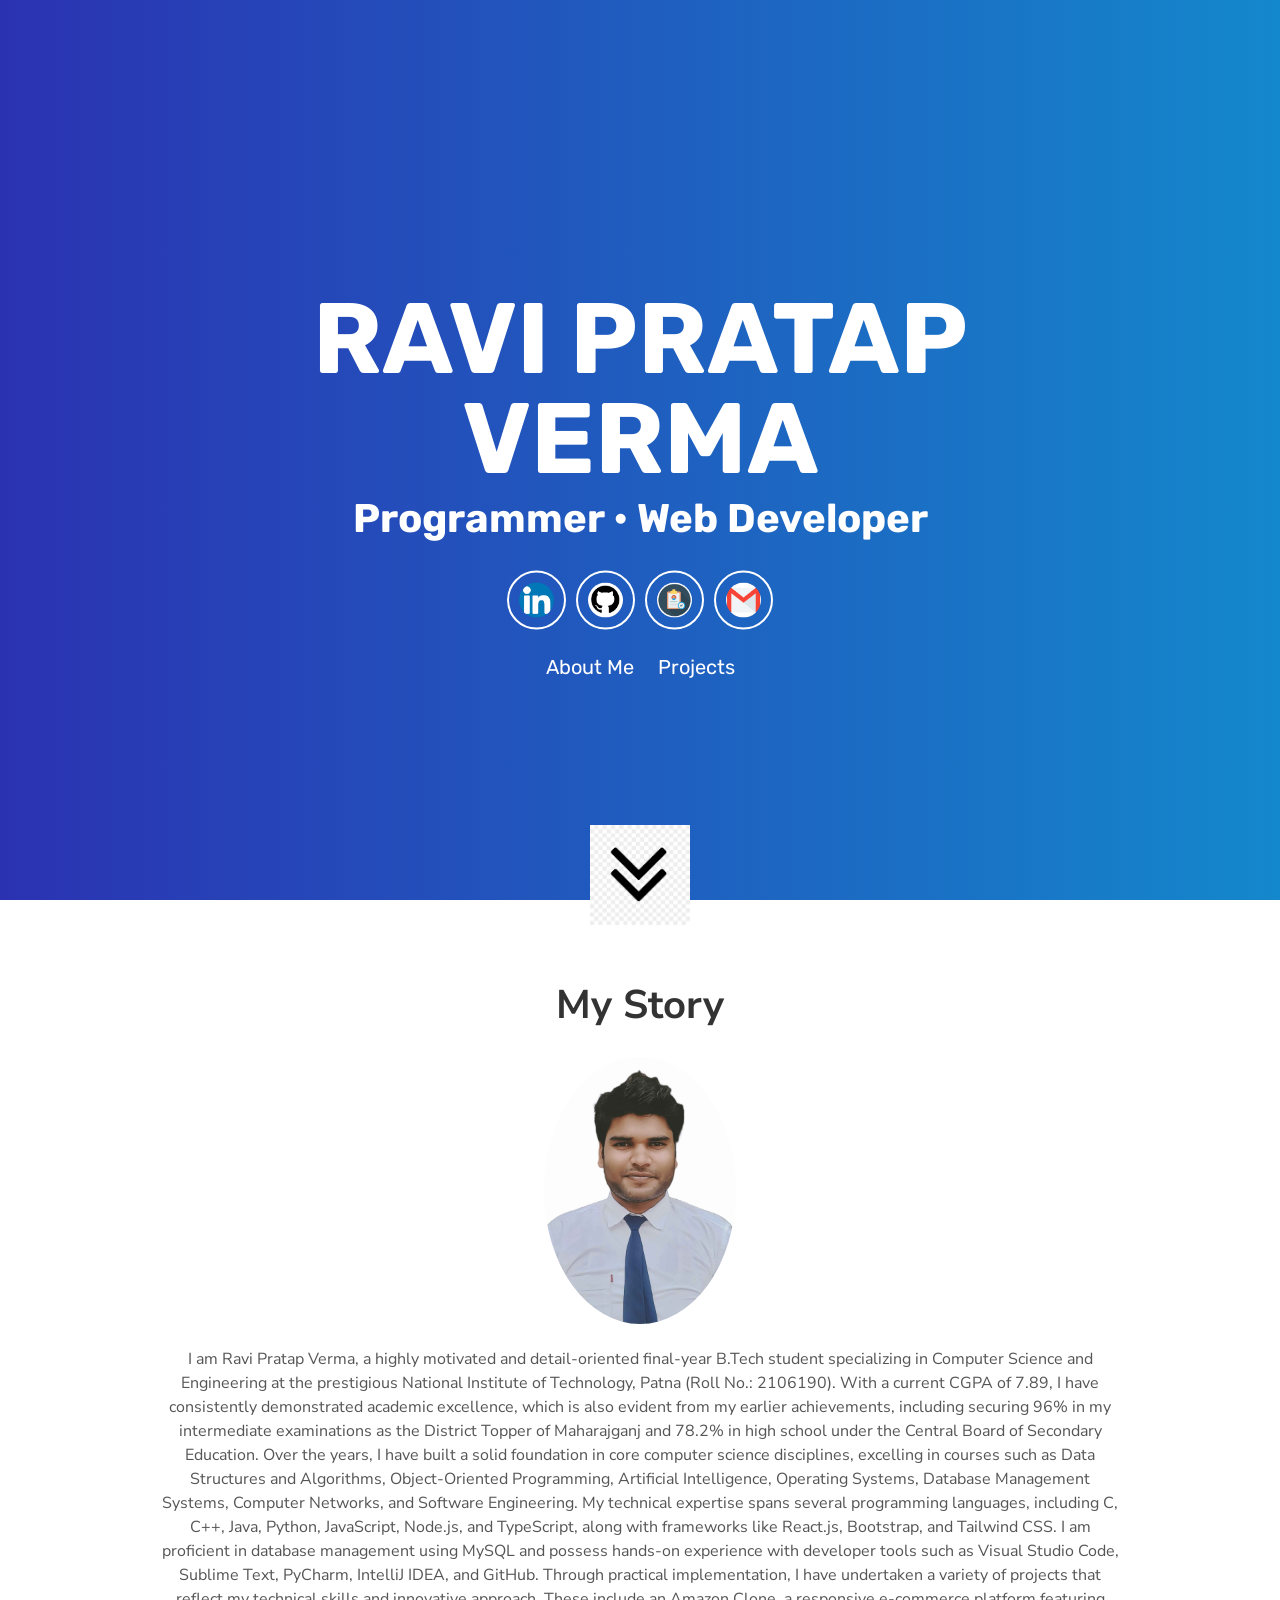
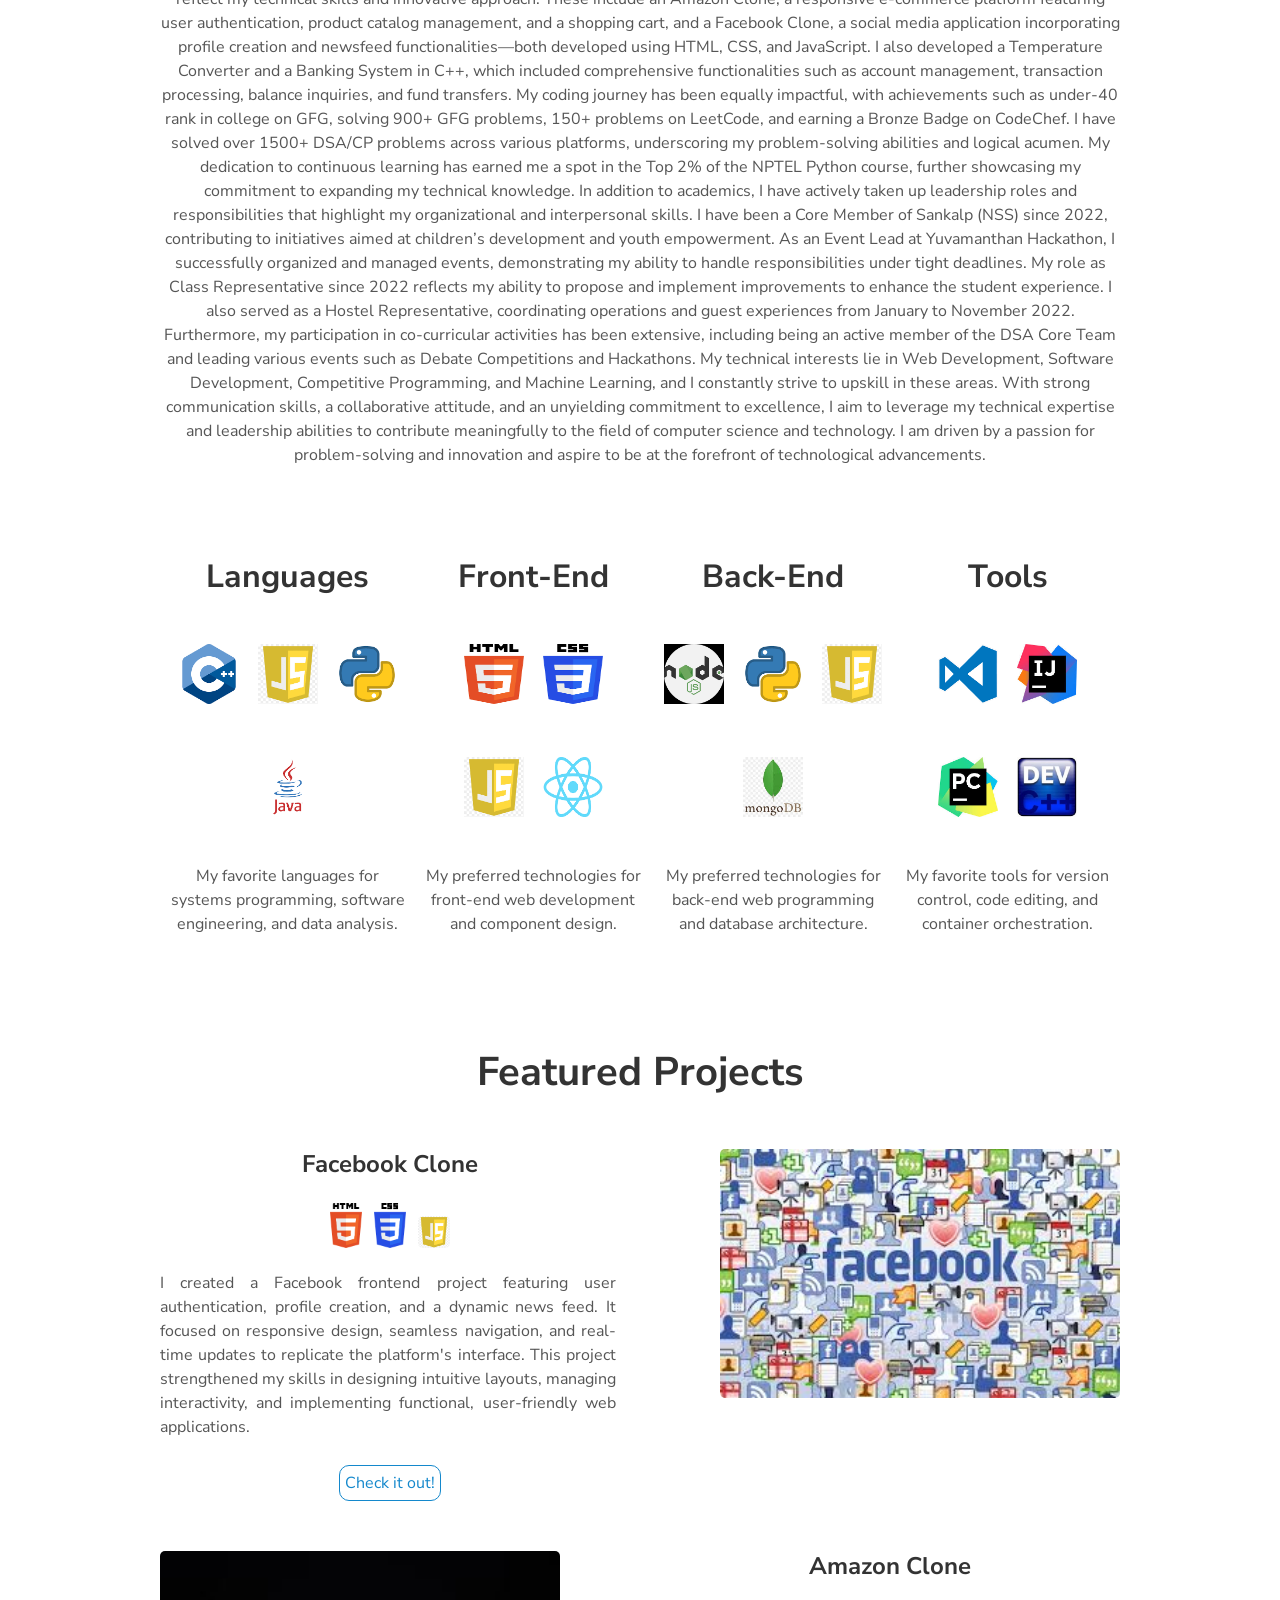
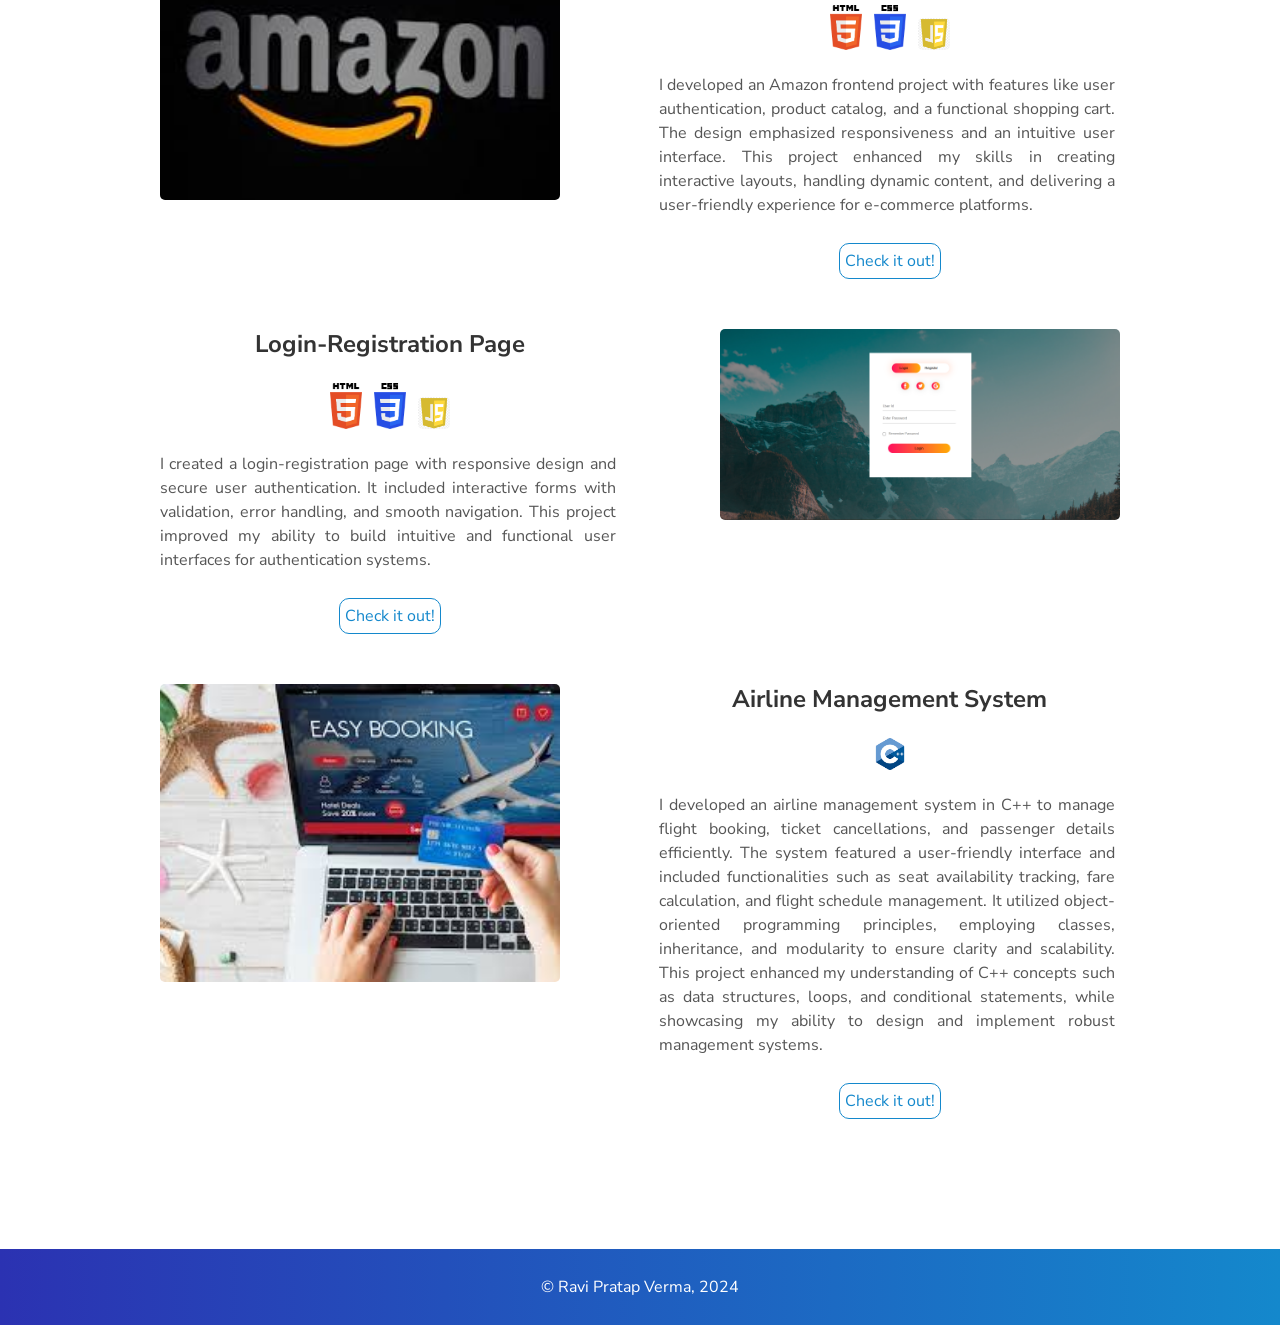
<file: index.html>
<!DOCTYPE html>
<html lang="en">
  <head>
    <!-- Metadata of the Webpage -->
    <!-- Character-set Metadata -->
    <meta charset="utf-8" />
    <meta http-equiv="X-UA-Compatible" content="IE=edge" />
    <!-- Viewport Metadata -->
    <meta name="viewport" content="width=device-width, initial-scale=1" />
    <!-- Description Metadata-->
    <meta name="description" content="Portfolio Website" />
    <!-- Author Metadata -->
    <meta name="author" content="Ravi Pratap Verma" />
    <!-- Webpage Logo -->
    <link rel="shortcut icon" href="favicon.png" />
    <!-- Webpage Title -->
    <title>Ravi Pratap Verma</title>

    <!-- Import CSS: Main Stylesheet -->
    <link rel="stylesheet" href="Portfolio.css" />
  </head>

  <body>
    <div id="particles-js">
      <div class="header">
        <h1>
          <span class="site-title">RAVI PRATAP VERMA</span>
          <span class="site-description">Programmer • Web Developer</span>
        </h1>
        <div class="header-icons">
          <a
            aria-label="My LinkedIn Profile"
            target="_blank"
            href="https://www.linkedin.com/in/ravi-pratap-verma-9386a122b"
          >
           
            <img src="linkedin.png" alt="LinkedIn-icon" class="icon" />
          </a>
          <a
            aria-label="My Github Profile"
            target="_blank"
            href="https://github.com/Ravi273164"
          >
            <img src="github_icon.png" class="icon" alt=" GitHub-icon" />
          </a>
          <a
            aria-label="My Résumé"
            target="_blank"
            href="Resume_2106190_Ravi Pratap Verma_.pdf"
            download
          >
            <img src="resume-icon.png" alt="Resume-icon" class="icon" />
          </a>
          <a
            aria-label="Send Email"
            href="mailto:ravipratapverm2003@gmail.com"
            target="_blank"
          >
            <img src="email.png" alt="Email-icon" class="icon" />
          </a>
        </div>
        <div class="header-links">
          <a class="link" href="#about" data-scroll>About Me</a>
          <a class="link" href="#projects" data-scroll>Projects</a>
        </div>
      </div>
      <a class="down" href="#about" data-scroll>
        <img src="down.png" alt="Down-icon" class="icon" />
      </a>
    </div>

    <!-- About Section -->
    <section id="about">
      <!-- User Introduction-->
      <div class="user-details">
        <h1>My Story</h1>
        <picture>
          <source
            type="image/webp"
            srcset="my_pic.jpg"
            alt="Professional Me"
            width="20%"
            style="border-radius: 50%"
          />
          <img
            src="my_pic.jpg"
            alt="Professional Me"
            width="20%"
            style="border-radius: 50%"
          />
        </picture>
        <p>
          I am Ravi Pratap Verma, a highly motivated and detail-oriented
          final-year B.Tech student specializing in Computer Science and
          Engineering at the prestigious National Institute of Technology, Patna
          (Roll No.: 2106190). With a current CGPA of 7.89, I have consistently
          demonstrated academic excellence, which is also evident from my
          earlier achievements, including securing 96% in my intermediate
          examinations as the District Topper of Maharajganj and 78.2% in high
          school under the Central Board of Secondary Education. Over the years,
          I have built a solid foundation in core computer science disciplines,
          excelling in courses such as Data Structures and Algorithms,
          Object-Oriented Programming, Artificial Intelligence, Operating
          Systems, Database Management Systems, Computer Networks, and Software
          Engineering. My technical expertise spans several programming
          languages, including C, C++, Java, Python, JavaScript, Node.js, and
          TypeScript, along with frameworks like React.js, Bootstrap, and
          Tailwind CSS. I am proficient in database management using MySQL and
          possess hands-on experience with developer tools such as Visual Studio
          Code, Sublime Text, PyCharm, IntelliJ IDEA, and GitHub. Through
          practical implementation, I have undertaken a variety of projects that
          reflect my technical skills and innovative approach. These include an
          Amazon Clone, a responsive e-commerce platform featuring user
          authentication, product catalog management, and a shopping cart, and a
          Facebook Clone, a social media application incorporating profile
          creation and newsfeed functionalities—both developed using HTML, CSS,
          and JavaScript. I also developed a Temperature Converter and a Banking
          System in C++, which included comprehensive functionalities such as
          account management, transaction processing, balance inquiries, and
          fund transfers. My coding journey has been equally impactful, with
          achievements such as under-40 rank in college on GFG, solving 900+ GFG
          problems, 150+ problems on LeetCode, and earning a Bronze Badge on
          CodeChef. I have solved over 1500+ DSA/CP problems across various
          platforms, underscoring my problem-solving abilities and logical
          acumen. My dedication to continuous learning has earned me a spot in
          the Top 2% of the NPTEL Python course, further showcasing my
          commitment to expanding my technical knowledge. In addition to
          academics, I have actively taken up leadership roles and
          responsibilities that highlight my organizational and interpersonal
          skills. I have been a Core Member of Sankalp (NSS) since 2022,
          contributing to initiatives aimed at children’s development and youth
          empowerment. As an Event Lead at Yuvamanthan Hackathon, I successfully
          organized and managed events, demonstrating my ability to handle
          responsibilities under tight deadlines. My role as Class
          Representative since 2022 reflects my ability to propose and implement
          improvements to enhance the student experience. I also served as a
          Hostel Representative, coordinating operations and guest experiences
          from January to November 2022. Furthermore, my participation in
          co-curricular activities has been extensive, including being an active
          member of the DSA Core Team and leading various events such as Debate
          Competitions and Hackathons. My technical interests lie in Web
          Development, Software Development, Competitive Programming, and
          Machine Learning, and I constantly strive to upskill in these areas.
          With strong communication skills, a collaborative attitude, and an
          unyielding commitment to excellence, I aim to leverage my technical
          expertise and leadership abilities to contribute meaningfully to the
          field of computer science and technology. I am driven by a passion for
          problem-solving and innovation and aspire to be at the forefront of
          technological advancements.
        </p>
      </div>

      <!-- User Specifics -->
      <div class="user">
        <!-- Technology Stack #1: Languages -->
        <div class="tech">
          <h2>Languages</h2>
          <img src="cpp.png" alt="" class="alignment" />
          <img src="js.png" alt="" class="alignment" />
          <img src="python.png" alt="" class="alignment" />
          <img src="java.png" alt="" class="alignment" />
          <p>
            My favorite languages for systems programming, software engineering,
            and data analysis.
          </p>
        </div>

        <!-- Technology Stack #2: Front-End -->
        <div class="tech">
          <h2>Front-End</h2>
          <img src="html.png" alt="" class="alignment" />
          <img src="css.png" alt="" class="alignment" />
          <img src="js.png" alt="" class="alignment" />
          <img src="react.png" alt="" class="alignment" />
          <p>
            My preferred technologies for front-end web development and
            component design.
          </p>
        </div>

        <!-- Technology Stack #3: Back-End -->
        <div class="tech">
          <h2>Back-End</h2>
          <img src="node.png" alt="" class="alignment" />
          <img src="python.png" alt="" class="alignment" />
          <img src="js.png" alt="" class="alignment" />
          <img src="mongodb.jpeg" alt="" class="alignment" />
          <p>
            My preferred technologies for back-end web programming and database
            architecture.
          </p>
        </div>

        <!-- Technology Stack #4: Tools -->
        <div class="tech">
          <h2>Tools</h2>
          <img src="vscode.png" alt="" class="alignment" />
          <img src="intelij.jpeg" alt="" class="alignment" />
          <img src="pycharm.jpeg" alt="" class="alignment" />
          <img src="devc++.jpeg" alt="" class="alignment" />
          <p>
            My favorite tools for version control, code editing, and container
            orchestration.
          </p>
        </div>
      </div>
    </section>

    <!-- Projects Section -->
    <section id="projects">
      <div class="user-details">
        <h1>Featured Projects</h1>
      </div>

      <!-- User Project #1: Facebook Clone -->
      <div class="user-projects">
        <div class="images-right">
          <picture>
            <source
              type="image/webp"
              srcset="facebook.jpeg"
              alt="Personal Website"
            />
            <img
              alt="Facebook Clone"
              src="facebook.jpeg"
              height="125px"
              width="400px"
            />
          </picture>
        </div>
        <div class="contents" style="text-align: center">
          <h3>Facebook Clone</h3>
          <div>
            <img height="32" width="32" src="html.png" />
            &nbsp;
            <img height="32" width="32" src="css.png" />
            <!-- style="filter: invert(24%) sepia(14%) saturate(2270%) hue-rotate(222deg) brightness(102%) contrast(90%);"style="filter: invert(24%) sepia(14%) saturate(2270%) hue-rotate(222deg) brightness(102%) contrast(90%);" -->
            &nbsp;
            <img height="32" width="32" src="js.png" />
          </div>
          <p style="text-align: justify">
            I created a Facebook frontend project featuring user authentication,
            profile creation, and a dynamic news feed. It focused on responsive
            design, seamless navigation, and real-time updates to replicate the
            platform's interface. This project strengthened my skills in
            designing intuitive layouts, managing interactivity, and
            implementing functional, user-friendly web applications.
          </p>
          <a
            class="project-link"
            target="_blank"
            href="https://github.com/Ravi273164/Facebook_Clone"
            >Check it out!</a
          >
        </div>
      </div>

      <!-- User Project #2: Amazon Clone -->
      <div class="user-projects">
        <div class="images-left">
          <picture>
            <source
              type="image/webp"
              srcset="amazon.jpeg"
              alt="Perpetual Crusades"
            />
            <img
              alt="Amazon Clone"
              src="amazon.jpeg"
              height="125px"
              width="400px"
            />
          </picture>
        </div>
        <div class="contents-right" style="text-align: center">
          <h3>Amazon Clone</h3>
          <img height="32" width="32" src="html.png" />
          &nbsp;
          <img height="32" width="32" src="css.png" />
          <!-- style="filter: invert(24%) sepia(14%) saturate(2270%) hue-rotate(222deg) brightness(102%) contrast(90%);"style="filter: invert(24%) sepia(14%) saturate(2270%) hue-rotate(222deg) brightness(102%) contrast(90%);" -->
          &nbsp;
          <img height="32" width="32" src="js.png" />
          <p style="text-align: justify">
            I developed an Amazon frontend project with features like user
            authentication, product catalog, and a functional shopping cart. The
            design emphasized responsiveness and an intuitive user interface.
            This project enhanced my skills in creating interactive layouts,
            handling dynamic content, and delivering a user-friendly experience
            for e-commerce platforms.
          </p>
          <a
            class="project-link"
            target="_blank"
            href="https://github.com/Ravi273164/Amazon_Clone"
            >Check it out!</a
          >
        </div>
      </div>

      <!-- User Project #3: Login Registration Page -->
      <div class="user-projects">
        <div class="images-right">
          <picture>
            <source
              type="image/webp"
              srcset="login_registration.png"
              alt="login-registration"
            />
            <img
              alt="login Registration"
              src="login_registration.png"
              height="125px"
              width="400px"
            />
          </picture>
        </div>
        <div class="contents" style="text-align: center">
          <h3>Login-Registration Page</h3>
          <img height="32" width="32" src="html.png" />
          &nbsp;
          <img height="32" width="32" src="css.png" />
          <!-- style="filter: invert(24%) sepia(14%) saturate(2270%) hue-rotate(222deg) brightness(102%) contrast(90%);"style="filter: invert(24%) sepia(14%) saturate(2270%) hue-rotate(222deg) brightness(102%) contrast(90%);" -->
          &nbsp;
          <img height="32" width="32" src="js.png" />
          <p style="text-align: justify">
            I created a login-registration page with responsive design and
            secure user authentication. It included interactive forms with
            validation, error handling, and smooth navigation. This project
            improved my ability to build intuitive and functional user
            interfaces for authentication systems.
          </p>
          <a
            class="project-link"
            target="_blank"
            href="https://github.com/Ravi273164/Login-Registration"
          >
            Check it out!
          </a>
        </div>
      </div>

      <!-- Use Project #4: Valuto: Airline Management System -->
      <div class="user-projects">
        <div class="images-left">
          <picture>
            <source
              type="image/webp"
              srcset="airline_management_system.jpeg"
              alt="Airline Management System"
            />
            <img
              alt="Airline Management System"
              src="airline_management_system.jpeg"
              height="125px"
              width="400px"
            />
          </picture>
        </div>
        <div class="contents-right" style="text-align: center">
          <h3>Airline Management System</h3>
          <div>
            <img height="32" width="32" src="cpp.png" />
          </div>
          <p style="text-align: justify">
            I developed an airline management system in C++ to manage flight
            booking, ticket cancellations, and passenger details efficiently.
            The system featured a user-friendly interface and included
            functionalities such as seat availability tracking, fare
            calculation, and flight schedule management. It utilized
            object-oriented programming principles, employing classes,
            inheritance, and modularity to ensure clarity and scalability. This
            project enhanced my understanding of C++ concepts such as data
            structures, loops, and conditional statements, while showcasing my
            ability to design and implement robust management systems.
          </p>
          <a
            class="project-link"
            target="_blank"
            href="https://github.com/Ravi273164/CPP_Projects/blob/main/AirlinesManagementSystemProject.cpp"
          >
            Check it out!
          </a>
        </div>
      </div>
    </section>


    
      <script>
    window.embeddedChatbotConfig = {
        chatbotId: "Zc0lQc6QxB3Jlo9b04p_Y",
        domain: "www.chatbase.co"
    }
</script>
<script
    src="https://www.chatbase.co/embed.min.js"
    chatbotId="Zc0lQc6QxB3Jlo9b04p_Y"
    domain="www.chatbase.co"
    defer>
</script>
  


    <footer class="footer">
      <p>&copy; Ravi Pratap Verma, 2024</p>
    </footer>

    <!-- Import JS: Particles Theme -->
    <script src="Portfolio_typed.js"></script>
    <!-- Import JS: Sweet Scroll -->
    <script src="Portfolio_sweet_scroll.js"></script>
    <!-- Import JS: Google Analytics -->
    <script src="Portfolio_googletyped.js"></script>
    <!-- Import JS: Main Script -->
    <script src="Portfolio_main.js"></script>


    
  </body>
</html>
</file>
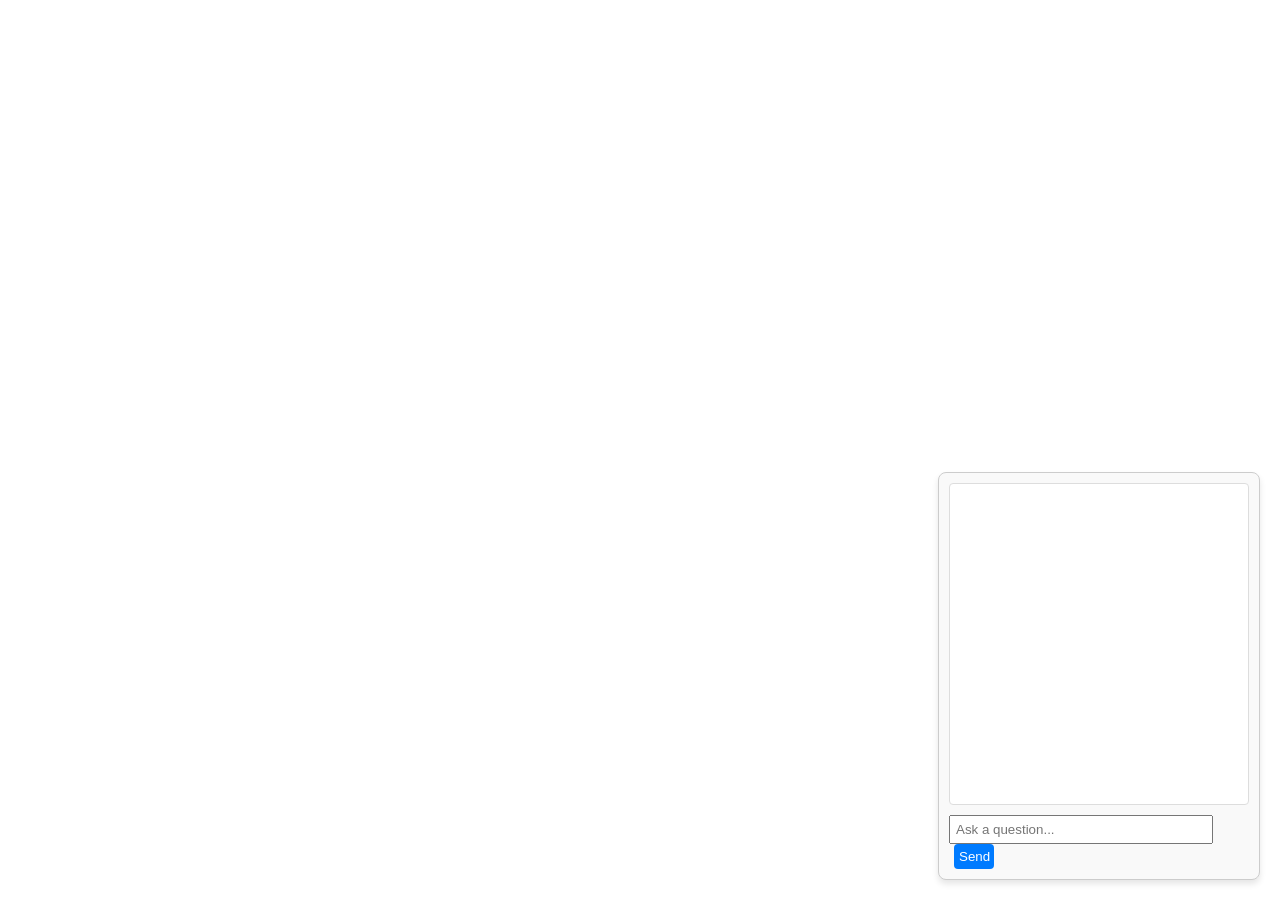
<file: Portfolio_chatbot.html>
<!DOCTYPE html>
<html lang="en">
  <head>
    <meta charset="UTF-8" />
    <meta name="viewport" content="width=device-width, initial-scale=1.0" />
    <title>Chatbot</title>
    <style>
      body {
        font-family: Arial, sans-serif;
      }
      .chatbot-container {
        width: 300px;
        border: 1px solid #ccc;
        border-radius: 8px;
        padding: 10px;
        position: fixed;
        bottom: 20px;
        right: 20px;
        background-color: #f9f9f9;
        box-shadow: 0px 4px 6px rgba(0, 0, 0, 0.1);
      }
      .chat-window {
        height: 300px;
        overflow-y: auto;
        border: 1px solid #ddd;
        padding: 10px;
        margin-bottom: 10px;
        border-radius: 4px;
        background-color: #fff;
      }
      .chat-input {
        width: calc(100% - 50px);
        padding: 5px;
      }
      .send-btn {
        width: 40px;
        padding: 5px;
        margin-left: 5px;
        cursor: pointer;
        background-color: #007bff;
        color: white;
        border: none;
        border-radius: 4px;
      }
      .bot-message {
        background-color: #e3f2fd;
        padding: 5px;
        margin: 5px 0;
        border-radius: 4px;
      }
      .user-message {
        background-color: #c8e6c9;
        padding: 5px;
        margin: 5px 0;
        border-radius: 4px;
        text-align: right;
      }
    </style>
  </head>
  <body>
    <div class="chatbot-container">
      <div class="chat-window" id="chat-window"></div>
      <input
        type="text"
        class="chat-input"
        id="chat-input"
        placeholder="Ask a question..."
      />
      <button class="send-btn" onclick="sendMessage()">Send</button>
    </div>

    <script>
      function fetchWebsiteContent() {
        // Example: Dynamically fetching the text content from the website body.
        const content = document.body.innerText.toLowerCase();
        return content;
      }

      function findAnswer(query) {
        const websiteContent = fetchWebsiteContent();
        if (websiteContent.includes(query.toLowerCase())) {
          return `Yes, information about "${query}" is available on this website.`;
        }
        return "I'm sorry, I couldn't find relevant information on this website.";
      }

      function sendMessage() {
        const chatInput = document.getElementById("chat-input");
        const chatWindow = document.getElementById("chat-window");
        const userMessage = chatInput.value;

        if (userMessage.trim() === "") return;

        // Display user message
        const userMessageDiv = document.createElement("div");
        userMessageDiv.className = "user-message";
        userMessageDiv.textContent = userMessage;
        chatWindow.appendChild(userMessageDiv);

        // Generate bot response
        const botResponse = findAnswer(userMessage);
        const botMessageDiv = document.createElement("div");
        botMessageDiv.className = "bot-message";
        botMessageDiv.textContent = botResponse;
        chatWindow.appendChild(botMessageDiv);

        // Clear input and scroll to bottom
        chatInput.value = "";
        chatWindow.scrollTop = chatWindow.scrollHeight;
      }
    </script>
  </body>
</html>
</file>
<file: Portfolio.css>
@import url(https://fonts.googleapis.com/css?family=Nunito+Sans);
@import url(https://fonts.googleapis.com/css?family=Rubik);
@import url(https://fontawesome.com/icons/github-alt?f=brands&s=solid)

html {
    line-height: 1.15;
    -ms-text-size-adjust: 100%;
    -webkit-text-size-adjust: 100%
}

/* chatbot */

.chatbot-container {
    width: 300px;
    border: 1px solid #ccc;
    border-radius: 8px;
    padding: 10px;
    position: fixed;
    bottom: 20px;
    right: 20px;
    background-color: #f9f9f9;
    box-shadow: 0px 4px 6px rgba(0, 0, 0, 0.1);
}
.chat-window {
    height: 300px;
    overflow-y: auto;
    border: 1px solid #ddd;
    padding: 10px;
    margin-bottom: 10px;
    border-radius: 4px;
    background-color: #fff;
}
.chat-input {
    width: calc(100% - 50px);
    padding: 5px;
}
.send-btn {
    width: 40px;
    padding: 5px;
    margin-left: 5px;
    cursor: pointer;
    background-color: #007bff;
    color: white;
    border: none;
    border-radius: 4px;
}
.bot-message {
    background-color: #e3f2fd;
    padding: 5px;
    margin: 5px 0;
    border-radius: 4px;
}
.user-message {
    background-color: #c8e6c9;
    padding: 5px;
    margin: 5px 0;
    border-radius: 4px;
    text-align: right;
}



/* chatbot */



body {
    margin: 0;
    padding: 0;
    font-size: 100%;
    line-height: 1.5;
    color: #555;
    font-family: 'Nunito Sans', sans-serif
}

article,
aside,
details,
figcaption,
figure,
footer,
header,
main,
menu,
nav,
section {
    display: block
}

h1 {
    margin: .67em 0;
    font-size: 2.5rem;
}

figure {
    margin: 1em 40px
}

hr {
    box-sizing: content-box;
    height: 0;
    overflow: visible
}

code,
kbd,
pre,
samp {
    font-family: monospace;
    font-size: 1em
}

a {
    background-color: transparent;
    -webkit-text-decoration-skip: objects
}

abbr[title] {
    border-bottom: none;
    text-decoration: underline dotted
}

b,
strong {
    font-weight: bolder
}

dfn {
    font-style: italic
}

mark {
    background-color: #ff0;
    color: #000
}

small {
    font-size: 80%
}

sub,
sup {
    font-size: 75%;
    line-height: 0;
    position: relative;
    vertical-align: baseline
}

sub {
    bottom: -.25em
}

sup {
    top: -.5em
}

audio,
canvas,
video {
    display: inline-block
}

audio:not([controls]) {
    display: none;
    height: 0
}

img {
    border-style: none
}

svg:not(:root) {
    overflow: hidden
}

button,
input,
optgroup,
select,
textarea {
    font-family: sans-serif;
    font-size: 100%;
    line-height: 1.15;
    margin: 0
}

button,
input {
    overflow: visible
}

button,
select {
    text-transform: none
}

[type=reset],
[type=submit],
button,
html [type=button] {
    -webkit-appearance: button
}

[type=button]::-moz-focus-inner,
[type=reset]::-moz-focus-inner,
[type=submit]::-moz-focus-inner,
button::-moz-focus-inner {
    border-style: none;
    padding: 0
}

[type=button]:-moz-focusring,
[type=reset]:-moz-focusring,
[type=submit]:-moz-focusring,
button:-moz-focusring {
    outline: 1px dotted ButtonText
}

fieldset {
    padding: .35em .75em .625em
}

legend {
    color: inherit;
    display: table;
    max-width: 100%;
    white-space: normal
}

progress {
    display: inline-block;
    vertical-align: baseline
}

textarea {
    overflow: auto
}

[type=checkbox],
[type=radio],
legend {
    box-sizing: border-box;
    padding: 0
}

[type=number]::-webkit-inner-spin-button,
[type=number]::-webkit-outer-spin-button {
    height: auto
}

[type=search] {
    -webkit-appearance: textfield;
    outline-offset: -2px
}

[type=search]::-webkit-search-cancel-button,
[type=search]::-webkit-search-decoration {
    -webkit-appearance: none
}

::-webkit-file-upload-button {
    -webkit-appearance: button;
    font: inherit
}

summary {
    display: list-item
}

[hidden],
template {
    display: none
}

/*!
 *  Font Awesome 4.7.0 by @davegandy - http://fontawesome.io - @fontawesome
 *  License - http://fontawesome.io/license (Font: SIL OFL 1.1, CSS: MIT License)
 */
@-webkit-keyframes fa-spin {
    0% {
        -webkit-transform: rotate(0deg);
        transform: rotate(0deg)
    }

    to {
        -webkit-transform: rotate(359deg);
        transform: rotate(359deg)
    }
}

@keyframes fa-spin {
    0% {
        -webkit-transform: rotate(0deg);
        transform: rotate(0deg)
    }

    to {
        -webkit-transform: rotate(359deg);
        transform: rotate(359deg)
    }
}

@-webkit-keyframes pulse {

    0%,
    to {
        -ms-filter: "progid:DXImageTransform.Microsoft.Alpha(Opacity=40)";
        filter: alpha(opacity=40);
        opacity: .4;
        top: 0
    }

    50% {
        -ms-filter: none;
        -webkit-filter: none;
        filter: none;
        opacity: 1;
        top: -10px
    }
}

@keyframes pulse {

    0%,
    to {
        -ms-filter: "progid:DXImageTransform.Microsoft.Alpha(Opacity=40)";
        filter: alpha(opacity=40);
        opacity: .4;
        top: 0
    }

    50% {
        -ms-filter: none;
        -webkit-filter: none;
        filter: none;
        opacity: 1;
        top: -10px
    }
}

@font-face {
    font-family: 'FontAwesome';
    src: url(../fonts/fontawesome-webfont.eot?v=4.7.0);
    src: url(../fonts/fontawesome-webfont.eot?#iefix&v=4.7.0) format("embedded-opentype"), url(../fonts/fontawesome-webfont.woff2?v=4.7.0) format("woff2"), url(../fonts/fontawesome-webfont.woff?v=4.7.0) format("woff"), url(../fonts/fontawesome-webfont.ttf?v=4.7.0) format("truetype"), url(../fonts/fontawesome-webfont.svg?v=4.7.0#fontawesomeregular) format("svg");
    font-weight: 400;
    font-style: normal
}

.fa {
    display: inline-block;
    font: 14px/1 FontAwesome;
    font-size: inherit;
    text-rendering: auto;
    -webkit-font-smoothing: antialiased;
    -moz-osx-font-smoothing: grayscale
}

.fa-lg {
    font-size: 1.33333333em;
    line-height: .75em;
    vertical-align: -15%
}

.fa-2x {
    font-size: 2em
}

.fa-3x {
    font-size: 3em
}

.fa-4x {
    font-size: 4em
}

.fa-5x {
    font-size: 5em
}

.fa-fw {
    width: 1.28571429em;
    text-align: center
}

.fa-ul {
    padding-left: 0;
    margin-left: 2.14285714em;
    list-style-type: none
}

.fa-ul>li {
    position: relative
}

.fa-li {
    position: absolute;
    left: -2.14285714em;
    width: 2.14285714em;
    top: .14285714em;
    text-align: center
}

.fa-li.fa-lg {
    left: -1.85714286em
}

.fa-border {
    padding: .2em .25em .15em;
    border: solid .08em #eee;
    border-radius: .1em
}

.fa-pull-left {
    float: left
}

.fa-pull-right,
.pull-right {
    float: right
}

.fa.fa-pull-left {
    margin-right: .3em
}

.fa.fa-pull-right {
    margin-left: .3em
}

.pull-left {
    float: left
}

.fa.pull-left {
    margin-right: .3em
}

.fa.pull-right {
    margin-left: .3em
}

.fa-spin {
    -webkit-animation: fa-spin 2s infinite linear;
    animation: fa-spin 2s infinite linear
}

.fa-pulse {
    -webkit-animation: fa-spin 1s infinite steps(8);
    animation: fa-spin 1s infinite steps(8)
}

.fa-rotate-90 {
    -ms-filter: "progid:DXImageTransform.Microsoft.BasicImage(rotation=1)";
    -webkit-transform: rotate(90deg);
    -ms-transform: rotate(90deg);
    transform: rotate(90deg)
}

.fa-rotate-180 {
    -ms-filter: "progid:DXImageTransform.Microsoft.BasicImage(rotation=2)";
    -webkit-transform: rotate(180deg);
    -ms-transform: rotate(180deg);
    transform: rotate(180deg)
}

.fa-rotate-270 {
    -ms-filter: "progid:DXImageTransform.Microsoft.BasicImage(rotation=3)";
    -webkit-transform: rotate(270deg);
    -ms-transform: rotate(270deg);
    transform: rotate(270deg)
}

.fa-flip-horizontal {
    -ms-filter: "progid:DXImageTransform.Microsoft.BasicImage(rotation=0, mirror=1)";
    -webkit-transform: scale(-1, 1);
    -ms-transform: scale(-1, 1);
    transform: scale(-1, 1)
}

.fa-flip-vertical {
    -ms-filter: "progid:DXImageTransform.Microsoft.BasicImage(rotation=2, mirror=1)";
    -webkit-transform: scale(1, -1);
    -ms-transform: scale(1, -1);
    transform: scale(1, -1)
}

:root .fa-flip-horizontal,
:root .fa-flip-vertical,
:root .fa-rotate-180,
:root .fa-rotate-270,
:root .fa-rotate-90 {
    filter: none
}

.fa-stack {
    position: relative;
    display: inline-block;
    width: 2em;
    height: 2em;
    line-height: 2em;
    vertical-align: middle
}

.fa-stack-1x,
.fa-stack-2x {
    position: absolute;
    left: 0;
    width: 100%;
    text-align: center
}

.fa-stack-1x {
    line-height: inherit
}

.fa-stack-2x {
    font-size: 2em
}

.fa-inverse {
    color: #fff
}

.fa-glass:before {
    content: "\f000"
}

.fa-music:before {
    content: "\f001"
}

.fa-search:before {
    content: "\f002"
}

.fa-envelope-o:before {
    content: "\f003"
}

.fa-heart:before {
    content: "\f004"
}

.fa-star:before {
    content: "\f005"
}

.fa-star-o:before {
    content: "\f006"
}

.fa-user:before {
    content: "\f007"
}

.fa-film:before {
    content: "\f008"
}

.fa-th-large:before {
    content: "\f009"
}

.fa-th:before {
    content: "\f00a"
}

.fa-th-list:before {
    content: "\f00b"
}

.fa-check:before {
    content: "\f00c"
}

.fa-close:before,
.fa-remove:before,
.fa-times:before {
    content: "\f00d"
}

.fa-search-plus:before {
    content: "\f00e"
}

.fa-search-minus:before {
    content: "\f010"
}

.fa-power-off:before {
    content: "\f011"
}

.fa-signal:before {
    content: "\f012"
}

.fa-cog:before,
.fa-gear:before {
    content: "\f013"
}

.fa-trash-o:before {
    content: "\f014"
}

.fa-home:before {
    content: "\f015"
}

.fa-file-o:before {
    content: "\f016"
}

.fa-clock-o:before {
    content: "\f017"
}

.fa-road:before {
    content: "\f018"
}

.fa-download:before {
    content: "\f019"
}

.fa-arrow-circle-o-down:before {
    content: "\f01a"
}

.fa-arrow-circle-o-up:before {
    content: "\f01b"
}

.fa-inbox:before {
    content: "\f01c"
}

.fa-play-circle-o:before {
    content: "\f01d"
}

.fa-repeat:before,
.fa-rotate-right:before {
    content: "\f01e"
}

.fa-refresh:before {
    content: "\f021"
}

.fa-list-alt:before {
    content: "\f022"
}

.fa-lock:before {
    content: "\f023"
}

.fa-flag:before {
    content: "\f024"
}

.fa-headphones:before {
    content: "\f025"
}

.fa-volume-off:before {
    content: "\f026"
}

.fa-volume-down:before {
    content: "\f027"
}

.fa-volume-up:before {
    content: "\f028"
}

.fa-qrcode:before {
    content: "\f029"
}

.fa-barcode:before {
    content: "\f02a"
}

.fa-tag:before {
    content: "\f02b"
}

.fa-tags:before {
    content: "\f02c"
}

.fa-book:before {
    content: "\f02d"
}

.fa-bookmark:before {
    content: "\f02e"
}

.fa-print:before {
    content: "\f02f"
}

.fa-camera:before {
    content: "\f030"
}

.fa-font:before {
    content: "\f031"
}

.fa-bold:before {
    content: "\f032"
}

.fa-italic:before {
    content: "\f033"
}

.fa-text-height:before {
    content: "\f034"
}

.fa-text-width:before {
    content: "\f035"
}

.fa-align-left:before {
    content: "\f036"
}

.fa-align-center:before {
    content: "\f037"
}

.fa-align-right:before {
    content: "\f038"
}

.fa-align-justify:before {
    content: "\f039"
}

.fa-list:before {
    content: "\f03a"
}

.fa-dedent:before,
.fa-outdent:before {
    content: "\f03b"
}

.fa-indent:before {
    content: "\f03c"
}

.fa-video-camera:before {
    content: "\f03d"
}

.fa-image:before,
.fa-photo:before,
.fa-picture-o:before {
    content: "\f03e"
}

.fa-pencil:before {
    content: "\f040"
}

.fa-map-marker:before {
    content: "\f041"
}

.fa-adjust:before {
    content: "\f042"
}

.fa-tint:before {
    content: "\f043"
}

.fa-edit:before,
.fa-pencil-square-o:before {
    content: "\f044"
}

.fa-share-square-o:before {
    content: "\f045"
}

.fa-check-square-o:before {
    content: "\f046"
}

.fa-arrows:before {
    content: "\f047"
}

.fa-step-backward:before {
    content: "\f048"
}

.fa-fast-backward:before {
    content: "\f049"
}

.fa-backward:before {
    content: "\f04a"
}

.fa-play:before {
    content: "\f04b"
}

.fa-pause:before {
    content: "\f04c"
}

.fa-stop:before {
    content: "\f04d"
}

.fa-forward:before {
    content: "\f04e"
}

.fa-fast-forward:before {
    content: "\f050"
}

.fa-step-forward:before {
    content: "\f051"
}

.fa-eject:before {
    content: "\f052"
}

.fa-chevron-left:before {
    content: "\f053"
}

.fa-chevron-right:before {
    content: "\f054"
}

.fa-plus-circle:before {
    content: "\f055"
}

.fa-minus-circle:before {
    content: "\f056"
}

.fa-times-circle:before {
    content: "\f057"
}

.fa-check-circle:before {
    content: "\f058"
}

.fa-question-circle:before {
    content: "\f059"
}

.fa-info-circle:before {
    content: "\f05a"
}

.fa-crosshairs:before {
    content: "\f05b"
}

.fa-times-circle-o:before {
    content: "\f05c"
}

.fa-check-circle-o:before {
    content: "\f05d"
}

.fa-ban:before {
    content: "\f05e"
}

.fa-arrow-left:before {
    content: "\f060"
}

.fa-arrow-right:before {
    content: "\f061"
}

.fa-arrow-up:before {
    content: "\f062"
}

.fa-arrow-down:before {
    content: "\f063"
}

.fa-mail-forward:before,
.fa-share:before {
    content: "\f064"
}

.fa-expand:before {
    content: "\f065"
}

.fa-compress:before {
    content: "\f066"
}

.fa-plus:before {
    content: "\f067"
}

.fa-minus:before {
    content: "\f068"
}

.fa-asterisk:before {
    content: "\f069"
}

.fa-exclamation-circle:before {
    content: "\f06a"
}

.fa-gift:before {
    content: "\f06b"
}

.fa-leaf:before {
    content: "\f06c"
}

.fa-fire:before {
    content: "\f06d"
}

.fa-eye:before {
    content: "\f06e"
}

.fa-eye-slash:before {
    content: "\f070"
}

.fa-exclamation-triangle:before,
.fa-warning:before {
    content: "\f071"
}

.fa-plane:before {
    content: "\f072"
}

.fa-calendar:before {
    content: "\f073"
}

.fa-random:before {
    content: "\f074"
}

.fa-comment:before {
    content: "\f075"
}

.fa-magnet:before {
    content: "\f076"
}

.fa-chevron-up:before {
    content: "\f077"
}

.fa-chevron-down:before {
    content: "\f078"
}

.fa-retweet:before {
    content: "\f079"
}

.fa-shopping-cart:before {
    content: "\f07a"
}

.fa-folder:before {
    content: "\f07b"
}

.fa-folder-open:before {
    content: "\f07c"
}

.fa-arrows-v:before {
    content: "\f07d"
}

.fa-arrows-h:before {
    content: "\f07e"
}

.fa-bar-chart-o:before,
.fa-bar-chart:before {
    content: "\f080"
}

.fa-twitter-square:before {
    content: "\f081"
}

.fa-facebook-square:before {
    content: "\f082"
}

.fa-camera-retro:before {
    content: "\f083"
}

.fa-key:before {
    content: "\f084"
}

.fa-cogs:before,
.fa-gears:before {
    content: "\f085"
}

.fa-comments:before {
    content: "\f086"
}

.fa-thumbs-o-up:before {
    content: "\f087"
}

.fa-thumbs-o-down:before {
    content: "\f088"
}

.fa-star-half:before {
    content: "\f089"
}
.alignment{
    height: 60px;
    width: 60px;
}
.fa-heart-o:before {
    content: "\f08a"
}

.fa-sign-out:before {
    content: "\f08b"
}

.fa-linkedin-square:before {
    content: "\f08c"
}

.fa-thumb-tack:before {
    content: "\f08d"
}

.fa-external-link:before {
    content: "\f08e"
}

.fa-sign-in:before {
    content: "\f090"
}

.fa-trophy:before {
    content: "\f091"
}

.fa-github-square:before {
    content: "\f092"
}

.fa-upload:before {
    content: "\f093"
}

.fa-lemon-o:before {
    content: "\f094"
}

.fa-phone:before {
    content: "\f095"
}

.fa-square-o:before {
    content: "\f096"
}

.fa-bookmark-o:before {
    content: "\f097"
}

.fa-phone-square:before {
    content: "\f098"
}

.fa-twitter:before {
    content: "\f099"
}

.fa-facebook-f:before,
.fa-facebook:before {
    content: "\f09a"
}

.fa-github:before {
    content: "\f09b"
}

.fa-unlock:before {
    content: "\f09c"
}

.fa-credit-card:before {
    content: "\f09d"
}

.fa-feed:before,
.fa-rss:before {
    content: "\f09e"
}

.fa-hdd-o:before {
    content: "\f0a0"
}

.fa-bullhorn:before {
    content: "\f0a1"
}

.fa-bell:before {
    content: "\f0f3"
}

.fa-certificate:before {
    content: "\f0a3"
}

.fa-hand-o-right:before {
    content: "\f0a4"
}

.fa-hand-o-left:before {
    content: "\f0a5"
}

.fa-hand-o-up:before {
    content: "\f0a6"
}

.fa-hand-o-down:before {
    content: "\f0a7"
}

.fa-arrow-circle-left:before {
    content: "\f0a8"
}

.fa-arrow-circle-right:before {
    content: "\f0a9"
}

.fa-arrow-circle-up:before {
    content: "\f0aa"
}

.fa-arrow-circle-down:before {
    content: "\f0ab"
}

.fa-globe:before {
    content: "\f0ac"
}

.fa-wrench:before {
    content: "\f0ad"
}

.fa-tasks:before {
    content: "\f0ae"
}

.fa-filter:before {
    content: "\f0b0"
}

.fa-briefcase:before {
    content: "\f0b1"
}

.fa-arrows-alt:before {
    content: "\f0b2"
}

.fa-group:before,
.fa-users:before {
    content: "\f0c0"
}

.fa-chain:before,
.fa-link:before {
    content: "\f0c1"
}

.fa-cloud:before {
    content: "\f0c2"
}

.fa-flask:before {
    content: "\f0c3"
}

.fa-cut:before,
.fa-scissors:before {
    content: "\f0c4"
}

.fa-copy:before,
.fa-files-o:before {
    content: "\f0c5"
}

.fa-paperclip:before {
    content: "\f0c6"
}

.fa-floppy-o:before,
.fa-save:before {
    content: "\f0c7"
}

.fa-square:before {
    content: "\f0c8"
}

.fa-bars:before,
.fa-navicon:before,
.fa-reorder:before {
    content: "\f0c9"
}

.fa-list-ul:before {
    content: "\f0ca"
}

.fa-list-ol:before {
    content: "\f0cb"
}

.fa-strikethrough:before {
    content: "\f0cc"
}

.fa-underline:before {
    content: "\f0cd"
}

.fa-table:before {
    content: "\f0ce"
}

.fa-magic:before {
    content: "\f0d0"
}

.fa-truck:before {
    content: "\f0d1"
}

.fa-pinterest:before {
    content: "\f0d2"
}

.fa-pinterest-square:before {
    content: "\f0d3"
}

.fa-google-plus-square:before {
    content: "\f0d4"
}

.fa-google-plus:before {
    content: "\f0d5"
}

.fa-money:before {
    content: "\f0d6"
}

.fa-caret-down:before {
    content: "\f0d7"
}

.fa-caret-up:before {
    content: "\f0d8"
}

.fa-caret-left:before {
    content: "\f0d9"
}

.fa-caret-right:before {
    content: "\f0da"
}

.fa-columns:before {
    content: "\f0db"
}

.fa-sort:before,
.fa-unsorted:before {
    content: "\f0dc"
}

.fa-sort-desc:before,
.fa-sort-down:before {
    content: "\f0dd"
}

.fa-sort-asc:before,
.fa-sort-up:before {
    content: "\f0de"
}

.fa-envelope:before {
    content: "\f0e0"
}

.fa-linkedin:before {
    content: "\f0e1"
}

.fa-rotate-left:before,
.fa-undo:before {
    content: "\f0e2"
}

.fa-gavel:before,
.fa-legal:before {
    content: "\f0e3"
}

.fa-dashboard:before,
.fa-tachometer:before {
    content: "\f0e4"
}

.fa-comment-o:before {
    content: "\f0e5"
}

.fa-comments-o:before {
    content: "\f0e6"
}

.fa-bolt:before,
.fa-flash:before {
    content: "\f0e7"
}

.fa-sitemap:before {
    content: "\f0e8"
}

.fa-umbrella:before {
    content: "\f0e9"
}

.fa-clipboard:before,
.fa-paste:before {
    content: "\f0ea"
}

.fa-lightbulb-o:before {
    content: "\f0eb"
}

.fa-exchange:before {
    content: "\f0ec"
}

.fa-cloud-download:before {
    content: "\f0ed"
}

.fa-cloud-upload:before {
    content: "\f0ee"
}

.fa-user-md:before {
    content: "\f0f0"
}

.fa-stethoscope:before {
    content: "\f0f1"
}

.fa-suitcase:before {
    content: "\f0f2"
}

.fa-bell-o:before {
    content: "\f0a2"
}

.fa-coffee:before {
    content: "\f0f4"
}

.fa-cutlery:before {
    content: "\f0f5"
}

.fa-file-text-o:before {
    content: "\f0f6"
}

.fa-building-o:before {
    content: "\f0f7"
}

.fa-hospital-o:before {
    content: "\f0f8"
}

.fa-ambulance:before {
    content: "\f0f9"
}

.fa-medkit:before {
    content: "\f0fa"
}

.fa-fighter-jet:before {
    content: "\f0fb"
}

.fa-beer:before {
    content: "\f0fc"
}

.fa-h-square:before {
    content: "\f0fd"
}

.fa-plus-square:before {
    content: "\f0fe"
}

.fa-angle-double-left:before {
    content: "\f100"
}

.fa-angle-double-right:before {
    content: "\f101"
}

.fa-angle-double-up:before {
    content: "\f102"
}

.fa-angle-double-down:before {
    content: "\f103"
}

.fa-angle-left:before {
    content: "\f104"
}

.fa-angle-right:before {
    content: "\f105"
}

.fa-angle-up:before {
    content: "\f106"
}

.fa-angle-down:before {
    content: "\f107"
}

.fa-desktop:before {
    content: "\f108"
}

.fa-laptop:before {
    content: "\f109"
}

.fa-tablet:before {
    content: "\f10a"
}

.fa-mobile-phone:before,
.fa-mobile:before {
    content: "\f10b"
}

.fa-circle-o:before {
    content: "\f10c"
}

.fa-quote-left:before {
    content: "\f10d"
}

.fa-quote-right:before {
    content: "\f10e"
}

.fa-spinner:before {
    content: "\f110"
}

.fa-circle:before {
    content: "\f111"
}

.fa-mail-reply:before,
.fa-reply:before {
    content: "\f112"
}

.fa-github-alt:before {
    content: "\f113"
}

.fa-folder-o:before {
    content: "\f114"
}

.fa-folder-open-o:before {
    content: "\f115"
}

.fa-smile-o:before {
    content: "\f118"
}

.fa-frown-o:before {
    content: "\f119"
}

.fa-meh-o:before {
    content: "\f11a"
}

.fa-gamepad:before {
    content: "\f11b"
}

.fa-keyboard-o:before {
    content: "\f11c"
}

.fa-flag-o:before {
    content: "\f11d"
}

.fa-flag-checkered:before {
    content: "\f11e"
}

.fa-terminal:before {
    content: "\f120"
}

.fa-code:before {
    content: "\f121"
}

.fa-mail-reply-all:before,
.fa-reply-all:before {
    content: "\f122"
}

.fa-star-half-empty:before,
.fa-star-half-full:before,
.fa-star-half-o:before {
    content: "\f123"
}

.fa-location-arrow:before {
    content: "\f124"
}

.fa-crop:before {
    content: "\f125"
}

.fa-code-fork:before {
    content: "\f126"
}

.fa-chain-broken:before,
.fa-unlink:before {
    content: "\f127"
}

.fa-question:before {
    content: "\f128"
}

.fa-info:before {
    content: "\f129"
}

.fa-exclamation:before {
    content: "\f12a"
}

.fa-superscript:before {
    content: "\f12b"
}

.fa-subscript:before {
    content: "\f12c"
}

.fa-eraser:before {
    content: "\f12d"
}

.fa-puzzle-piece:before {
    content: "\f12e"
}

.fa-microphone:before {
    content: "\f130"
}

.fa-microphone-slash:before {
    content: "\f131"
}

.fa-shield:before {
    content: "\f132"
}

.fa-calendar-o:before {
    content: "\f133"
}

.fa-fire-extinguisher:before {
    content: "\f134"
}

.fa-rocket:before {
    content: "\f135"
}

.fa-maxcdn:before {
    content: "\f136"
}

.fa-chevron-circle-left:before {
    content: "\f137"
}

.fa-chevron-circle-right:before {
    content: "\f138"
}

.fa-chevron-circle-up:before {
    content: "\f139"
}

.fa-chevron-circle-down:before {
    content: "\f13a"
}

.fa-html5:before {
    content: "\f13b"
}

.fa-css3:before {
    content: "\f13c"
}

.fa-anchor:before {
    content: "\f13d"
}

.fa-unlock-alt:before {
    content: "\f13e"
}

.fa-bullseye:before {
    content: "\f140"
}

.fa-ellipsis-h:before {
    content: "\f141"
}

.fa-ellipsis-v:before {
    content: "\f142"
}

.fa-rss-square:before {
    content: "\f143"
}

.fa-play-circle:before {
    content: "\f144"
}

.fa-ticket:before {
    content: "\f145"
}

.fa-minus-square:before {
    content: "\f146"
}

.fa-minus-square-o:before {
    content: "\f147"
}

.fa-level-up:before {
    content: "\f148"
}

.fa-level-down:before {
    content: "\f149"
}

.fa-check-square:before {
    content: "\f14a"
}

.fa-pencil-square:before {
    content: "\f14b"
}

.fa-external-link-square:before {
    content: "\f14c"
}

.fa-share-square:before {
    content: "\f14d"
}

.fa-compass:before {
    content: "\f14e"
}

.fa-caret-square-o-down:before,
.fa-toggle-down:before {
    content: "\f150"
}

.fa-caret-square-o-up:before,
.fa-toggle-up:before {
    content: "\f151"
}

.fa-caret-square-o-right:before,
.fa-toggle-right:before {
    content: "\f152"
}

.fa-eur:before,
.fa-euro:before {
    content: "\f153"
}

.fa-gbp:before {
    content: "\f154"
}

.fa-dollar:before,
.fa-usd:before {
    content: "\f155"
}

.fa-inr:before,
.fa-rupee:before {
    content: "\f156"
}

.fa-cny:before,
.fa-jpy:before,
.fa-rmb:before,
.fa-yen:before {
    content: "\f157"
}

.fa-rouble:before,
.fa-rub:before,
.fa-ruble:before {
    content: "\f158"
}

.fa-krw:before,
.fa-won:before {
    content: "\f159"
}

.fa-bitcoin:before,
.fa-btc:before {
    content: "\f15a"
}

.fa-file:before {
    content: "\f15b"
}

.fa-file-text:before {
    content: "\f15c"
}

.fa-sort-alpha-asc:before {
    content: "\f15d"
}

.fa-sort-alpha-desc:before {
    content: "\f15e"
}

.fa-sort-amount-asc:before {
    content: "\f160"
}

.fa-sort-amount-desc:before {
    content: "\f161"
}

.fa-sort-numeric-asc:before {
    content: "\f162"
}

.fa-sort-numeric-desc:before {
    content: "\f163"
}

.fa-thumbs-up:before {
    content: "\f164"
}

.fa-thumbs-down:before {
    content: "\f165"
}

.fa-youtube-square:before {
    content: "\f166"
}

.fa-youtube:before {
    content: "\f167"
}

.fa-xing:before {
    content: "\f168"
}

.fa-xing-square:before {
    content: "\f169"
}

.fa-youtube-play:before {
    content: "\f16a"
}

.fa-dropbox:before {
    content: "\f16b"
}

.fa-stack-overflow:before {
    content: "\f16c"
}

.fa-instagram:before {
    content: "\f16d"
}

.fa-flickr:before {
    content: "\f16e"
}

.fa-adn:before {
    content: "\f170"
}

.fa-bitbucket:before {
    content: "\f171"
}

.fa-bitbucket-square:before {
    content: "\f172"
}

.fa-tumblr:before {
    content: "\f173"
}

.fa-tumblr-square:before {
    content: "\f174"
}

.fa-long-arrow-down:before {
    content: "\f175"
}

.fa-long-arrow-up:before {
    content: "\f176"
}

.fa-long-arrow-left:before {
    content: "\f177"
}

.fa-long-arrow-right:before {
    content: "\f178"
}

.fa-apple:before {
    content: "\f179"
}

.fa-windows:before {
    content: "\f17a"
}

.fa-android:before {
    content: "\f17b"
}

.fa-linux:before {
    content: "\f17c"
}

.fa-dribbble:before {
    content: "\f17d"
}

.fa-skype:before {
    content: "\f17e"
}

.fa-foursquare:before {
    content: "\f180"
}

.fa-trello:before {
    content: "\f181"
}

.fa-female:before {
    content: "\f182"
}

.fa-male:before {
    content: "\f183"
}

.fa-gittip:before,
.fa-gratipay:before {
    content: "\f184"
}

.fa-sun-o:before {
    content: "\f185"
}

.fa-moon-o:before {
    content: "\f186"
}

.fa-archive:before {
    content: "\f187"
}

.fa-bug:before {
    content: "\f188"
}

.fa-vk:before {
    content: "\f189"
}

.fa-weibo:before {
    content: "\f18a"
}

.fa-renren:before {
    content: "\f18b"
}

.fa-pagelines:before {
    content: "\f18c"
}

.fa-stack-exchange:before {
    content: "\f18d"
}

.fa-arrow-circle-o-right:before {
    content: "\f18e"
}

.fa-arrow-circle-o-left:before {
    content: "\f190"
}

.fa-caret-square-o-left:before,
.fa-toggle-left:before {
    content: "\f191"
}

.fa-dot-circle-o:before {
    content: "\f192"
}

.fa-wheelchair:before {
    content: "\f193"
}

.fa-vimeo-square:before {
    content: "\f194"
}

.fa-try:before,
.fa-turkish-lira:before {
    content: "\f195"
}

.fa-plus-square-o:before {
    content: "\f196"
}

.fa-space-shuttle:before {
    content: "\f197"
}

.fa-slack:before {
    content: "\f198"
}

.fa-envelope-square:before {
    content: "\f199"
}

.fa-wordpress:before {
    content: "\f19a"
}

.fa-openid:before {
    content: "\f19b"
}

.fa-bank:before,
.fa-institution:before,
.fa-university:before {
    content: "\f19c"
}

.fa-graduation-cap:before,
.fa-mortar-board:before {
    content: "\f19d"
}

.fa-yahoo:before {
    content: "\f19e"
}

.fa-google:before {
    content: "\f1a0"
}

.fa-reddit:before {
    content: "\f1a1"
}

.fa-reddit-square:before {
    content: "\f1a2"
}

.fa-stumbleupon-circle:before {
    content: "\f1a3"
}

.fa-stumbleupon:before {
    content: "\f1a4"
}

.fa-delicious:before {
    content: "\f1a5"
}

.fa-digg:before {
    content: "\f1a6"
}

.fa-pied-piper-pp:before {
    content: "\f1a7"
}

.fa-pied-piper-alt:before {
    content: "\f1a8"
}

.fa-drupal:before {
    content: "\f1a9"
}

.fa-joomla:before {
    content: "\f1aa"
}

.fa-language:before {
    content: "\f1ab"
}

.fa-fax:before {
    content: "\f1ac"
}

.fa-building:before {
    content: "\f1ad"
}

.fa-child:before {
    content: "\f1ae"
}

.fa-paw:before {
    content: "\f1b0"
}

.fa-spoon:before {
    content: "\f1b1"
}

.fa-cube:before {
    content: "\f1b2"
}

.fa-cubes:before {
    content: "\f1b3"
}

.fa-behance:before {
    content: "\f1b4"
}

.fa-behance-square:before {
    content: "\f1b5"
}

.fa-steam:before {
    content: "\f1b6"
}

.fa-steam-square:before {
    content: "\f1b7"
}

.fa-recycle:before {
    content: "\f1b8"
}

.fa-automobile:before,
.fa-car:before {
    content: "\f1b9"
}

.fa-cab:before,
.fa-taxi:before {
    content: "\f1ba"
}

.fa-tree:before {
    content: "\f1bb"
}

.fa-spotify:before {
    content: "\f1bc"
}

.fa-deviantart:before {
    content: "\f1bd"
}

.fa-soundcloud:before {
    content: "\f1be"
}

.fa-database:before {
    content: "\f1c0"
}

.fa-file-pdf-o:before {
    content: "\f1c1"
}

.fa-file-word-o:before {
    content: "\f1c2"
}

.fa-file-excel-o:before {
    content: "\f1c3"
}

.fa-file-powerpoint-o:before {
    content: "\f1c4"
}

.fa-file-image-o:before,
.fa-file-photo-o:before,
.fa-file-picture-o:before {
    content: "\f1c5"
}

.fa-file-archive-o:before,
.fa-file-zip-o:before {
    content: "\f1c6"
}

.fa-file-audio-o:before,
.fa-file-sound-o:before {
    content: "\f1c7"
}

.fa-file-movie-o:before,
.fa-file-video-o:before {
    content: "\f1c8"
}

.fa-file-code-o:before {
    content: "\f1c9"
}

.fa-vine:before {
    content: "\f1ca"
}

.fa-codepen:before {
    content: "\f1cb"
}

.fa-jsfiddle:before {
    content: "\f1cc"
}

.fa-life-bouy:before,
.fa-life-buoy:before,
.fa-life-ring:before,
.fa-life-saver:before,
.fa-support:before {
    content: "\f1cd"
}

.fa-circle-o-notch:before {
    content: "\f1ce"
}

.fa-ra:before,
.fa-rebel:before,
.fa-resistance:before {
    content: "\f1d0"
}

.fa-empire:before,
.fa-ge:before {
    content: "\f1d1"
}

.fa-git-square:before {
    content: "\f1d2"
}

.fa-git:before {
    content: "\f1d3"
}

.fa-hacker-news:before,
.fa-y-combinator-square:before,
.fa-yc-square:before {
    content: "\f1d4"
}

.fa-tencent-weibo:before {
    content: "\f1d5"
}

.fa-qq:before {
    content: "\f1d6"
}

.fa-wechat:before,
.fa-weixin:before {
    content: "\f1d7"
}

.fa-paper-plane:before,
.fa-send:before {
    content: "\f1d8"
}

.fa-paper-plane-o:before,
.fa-send-o:before {
    content: "\f1d9"
}

.fa-history:before {
    content: "\f1da"
}

.fa-circle-thin:before {
    content: "\f1db"
}

.fa-header:before {
    content: "\f1dc"
}

.fa-paragraph:before {
    content: "\f1dd"
}

.fa-sliders:before {
    content: "\f1de"
}

.fa-share-alt:before {
    content: "\f1e0"
}

.fa-share-alt-square:before {
    content: "\f1e1"
}

.fa-bomb:before {
    content: "\f1e2"
}

.fa-futbol-o:before,
.fa-soccer-ball-o:before {
    content: "\f1e3"
}

.fa-tty:before {
    content: "\f1e4"
}

.fa-binoculars:before {
    content: "\f1e5"
}

.fa-plug:before {
    content: "\f1e6"
}

.fa-slideshare:before {
    content: "\f1e7"
}

.fa-twitch:before {
    content: "\f1e8"
}

.fa-yelp:before {
    content: "\f1e9"
}

.fa-newspaper-o:before {
    content: "\f1ea"
}

.fa-wifi:before {
    content: "\f1eb"
}

.fa-calculator:before {
    content: "\f1ec"
}

.fa-paypal:before {
    content: "\f1ed"
}

.fa-google-wallet:before {
    content: "\f1ee"
}

.fa-cc-visa:before {
    content: "\f1f0"
}

.fa-cc-mastercard:before {
    content: "\f1f1"
}

.fa-cc-discover:before {
    content: "\f1f2"
}

.fa-cc-amex:before {
    content: "\f1f3"
}

.fa-cc-paypal:before {
    content: "\f1f4"
}

.fa-cc-stripe:before {
    content: "\f1f5"
}

.fa-bell-slash:before {
    content: "\f1f6"
}

.fa-bell-slash-o:before {
    content: "\f1f7"
}

.fa-trash:before {
    content: "\f1f8"
}

.fa-copyright:before {
    content: "\f1f9"
}

.fa-at:before {
    content: "\f1fa"
}

.fa-eyedropper:before {
    content: "\f1fb"
}

.fa-paint-brush:before {
    content: "\f1fc"
}

.fa-birthday-cake:before {
    content: "\f1fd"
}

.fa-area-chart:before {
    content: "\f1fe"
}

.fa-pie-chart:before {
    content: "\f200"
}

.fa-line-chart:before {
    content: "\f201"
}

.fa-lastfm:before {
    content: "\f202"
}

.fa-lastfm-square:before {
    content: "\f203"
}

.fa-toggle-off:before {
    content: "\f204"
}

.fa-toggle-on:before {
    content: "\f205"
}

.fa-bicycle:before {
    content: "\f206"
}

.fa-bus:before {
    content: "\f207"
}

.fa-ioxhost:before {
    content: "\f208"
}

.fa-angellist:before {
    content: "\f209"
}

.fa-cc:before {
    content: "\f20a"
}

.fa-ils:before,
.fa-shekel:before,
.fa-sheqel:before {
    content: "\f20b"
}

.fa-meanpath:before {
    content: "\f20c"
}

.fa-buysellads:before {
    content: "\f20d"
}

.fa-connectdevelop:before {
    content: "\f20e"
}

.fa-dashcube:before {
    content: "\f210"
}

.fa-forumbee:before {
    content: "\f211"
}

.fa-leanpub:before {
    content: "\f212"
}

.fa-sellsy:before {
    content: "\f213"
}

.fa-shirtsinbulk:before {
    content: "\f214"
}

.fa-simplybuilt:before {
    content: "\f215"
}

.fa-skyatlas:before {
    content: "\f216"
}

.fa-cart-plus:before {
    content: "\f217"
}

.fa-cart-arrow-down:before {
    content: "\f218"
}

.fa-diamond:before {
    content: "\f219"
}

.fa-ship:before {
    content: "\f21a"
}

.fa-user-secret:before {
    content: "\f21b"
}

.fa-motorcycle:before {
    content: "\f21c"
}

.fa-street-view:before {
    content: "\f21d"
}

.fa-heartbeat:before {
    content: "\f21e"
}

.fa-venus:before {
    content: "\f221"
}

.fa-mars:before {
    content: "\f222"
}

.fa-mercury:before {
    content: "\f223"
}

.fa-intersex:before,
.fa-transgender:before {
    content: "\f224"
}

.fa-transgender-alt:before {
    content: "\f225"
}

.fa-venus-double:before {
    content: "\f226"
}

.fa-mars-double:before {
    content: "\f227"
}

.fa-venus-mars:before {
    content: "\f228"
}

.fa-mars-stroke:before {
    content: "\f229"
}

.fa-mars-stroke-v:before {
    content: "\f22a"
}

.fa-mars-stroke-h:before {
    content: "\f22b"
}

.fa-neuter:before {
    content: "\f22c"
}

.fa-genderless:before {
    content: "\f22d"
}

.fa-facebook-official:before {
    content: "\f230"
}

.fa-pinterest-p:before {
    content: "\f231"
}

.fa-whatsapp:before {
    content: "\f232"
}

.fa-server:before {
    content: "\f233"
}

.fa-user-plus:before {
    content: "\f234"
}

.fa-user-times:before {
    content: "\f235"
}

.fa-bed:before,
.fa-hotel:before {
    content: "\f236"
}

.fa-viacoin:before {
    content: "\f237"
}

.fa-train:before {
    content: "\f238"
}

.fa-subway:before {
    content: "\f239"
}

.fa-medium:before {
    content: "\f23a"
}

.fa-y-combinator:before,
.fa-yc:before {
    content: "\f23b"
}

.fa-optin-monster:before {
    content: "\f23c"
}

.fa-opencart:before {
    content: "\f23d"
}

.fa-expeditedssl:before {
    content: "\f23e"
}

.fa-battery-4:before,
.fa-battery-full:before,
.fa-battery:before {
    content: "\f240"
}

.fa-battery-3:before,
.fa-battery-three-quarters:before {
    content: "\f241"
}

.fa-battery-2:before,
.fa-battery-half:before {
    content: "\f242"
}

.fa-battery-1:before,
.fa-battery-quarter:before {
    content: "\f243"
}

.fa-battery-0:before,
.fa-battery-empty:before {
    content: "\f244"
}

.fa-mouse-pointer:before {
    content: "\f245"
}

.fa-i-cursor:before {
    content: "\f246"
}

.fa-object-group:before {
    content: "\f247"
}

.fa-object-ungroup:before {
    content: "\f248"
}

.fa-sticky-note:before {
    content: "\f249"
}

.fa-sticky-note-o:before {
    content: "\f24a"
}

.fa-cc-jcb:before {
    content: "\f24b"
}

.fa-cc-diners-club:before {
    content: "\f24c"
}

.fa-clone:before {
    content: "\f24d"
}

.fa-balance-scale:before {
    content: "\f24e"
}

.fa-hourglass-o:before {
    content: "\f250"
}

.fa-hourglass-1:before,
.fa-hourglass-start:before {
    content: "\f251"
}

.fa-hourglass-2:before,
.fa-hourglass-half:before {
    content: "\f252"
}

.fa-hourglass-3:before,
.fa-hourglass-end:before {
    content: "\f253"
}

.fa-hourglass:before {
    content: "\f254"
}

.fa-hand-grab-o:before,
.fa-hand-rock-o:before {
    content: "\f255"
}

.fa-hand-paper-o:before,
.fa-hand-stop-o:before {
    content: "\f256"
}

.fa-hand-scissors-o:before {
    content: "\f257"
}

.fa-hand-lizard-o:before {
    content: "\f258"
}

.fa-hand-spock-o:before {
    content: "\f259"
}

.fa-hand-pointer-o:before {
    content: "\f25a"
}

.fa-hand-peace-o:before {
    content: "\f25b"
}

.fa-trademark:before {
    content: "\f25c"
}

.fa-registered:before {
    content: "\f25d"
}

.fa-creative-commons:before {
    content: "\f25e"
}

.fa-gg:before {
    content: "\f260"
}

.fa-gg-circle:before {
    content: "\f261"
}

.fa-tripadvisor:before {
    content: "\f262"
}

.fa-odnoklassniki:before {
    content: "\f263"
}

.fa-odnoklassniki-square:before {
    content: "\f264"
}

.fa-get-pocket:before {
    content: "\f265"
}

.fa-wikipedia-w:before {
    content: "\f266"
}

.fa-safari:before {
    content: "\f267"
}

.fa-chrome:before {
    content: "\f268"
}

.fa-firefox:before {
    content: "\f269"
}

.fa-opera:before {
    content: "\f26a"
}

.fa-internet-explorer:before {
    content: "\f26b"
}

.fa-television:before,
.fa-tv:before {
    content: "\f26c"
}

.fa-contao:before {
    content: "\f26d"
}

.fa-500px:before {
    content: "\f26e"
}

.fa-amazon:before {
    content: "\f270"
}

.fa-calendar-plus-o:before {
    content: "\f271"
}

.fa-calendar-minus-o:before {
    content: "\f272"
}

.fa-calendar-times-o:before {
    content: "\f273"
}

.fa-calendar-check-o:before {
    content: "\f274"
}

.fa-industry:before {
    content: "\f275"
}

.fa-map-pin:before {
    content: "\f276"
}

.fa-map-signs:before {
    content: "\f277"
}

.fa-map-o:before {
    content: "\f278"
}

.fa-map:before {
    content: "\f279"
}

.fa-commenting:before {
    content: "\f27a"
}

.fa-commenting-o:before {
    content: "\f27b"
}

.fa-houzz:before {
    content: "\f27c"
}

.fa-vimeo:before {
    content: "\f27d"
}

.fa-black-tie:before {
    content: "\f27e"
}

.fa-fonticons:before {
    content: "\f280"
}

.fa-reddit-alien:before {
    content: "\f281"
}

.fa-edge:before {
    content: "\f282"
}

.fa-credit-card-alt:before {
    content: "\f283"
}

.fa-codiepie:before {
    content: "\f284"
}

.fa-modx:before {
    content: "\f285"
}

.fa-fort-awesome:before {
    content: "\f286"
}

.fa-usb:before {
    content: "\f287"
}

.fa-product-hunt:before {
    content: "\f288"
}

.fa-mixcloud:before {
    content: "\f289"
}

.fa-scribd:before {
    content: "\f28a"
}

.fa-pause-circle:before {
    content: "\f28b"
}

.fa-pause-circle-o:before {
    content: "\f28c"
}

.fa-stop-circle:before {
    content: "\f28d"
}

.fa-stop-circle-o:before {
    content: "\f28e"
}

.fa-shopping-bag:before {
    content: "\f290"
}

.fa-shopping-basket:before {
    content: "\f291"
}

.fa-hashtag:before {
    content: "\f292"
}

.fa-bluetooth:before {
    content: "\f293"
}

.fa-bluetooth-b:before {
    content: "\f294"
}

.fa-percent:before {
    content: "\f295"
}

.fa-gitlab:before {
    content: "\f296"
}

.fa-wpbeginner:before {
    content: "\f297"
}

.fa-wpforms:before {
    content: "\f298"
}

.fa-envira:before {
    content: "\f299"
}

.fa-universal-access:before {
    content: "\f29a"
}

.fa-wheelchair-alt:before {
    content: "\f29b"
}

.fa-question-circle-o:before {
    content: "\f29c"
}

.fa-blind:before {
    content: "\f29d"
}

.fa-audio-description:before {
    content: "\f29e"
}

.fa-volume-control-phone:before {
    content: "\f2a0"
}

.fa-braille:before {
    content: "\f2a1"
}

.fa-assistive-listening-systems:before {
    content: "\f2a2"
}

.fa-american-sign-language-interpreting:before,
.fa-asl-interpreting:before {
    content: "\f2a3"
}

.fa-deaf:before,
.fa-deafness:before,
.fa-hard-of-hearing:before {
    content: "\f2a4"
}

.fa-glide:before {
    content: "\f2a5"
}

.fa-glide-g:before {
    content: "\f2a6"
}

.fa-sign-language:before,
.fa-signing:before {
    content: "\f2a7"
}

.fa-low-vision:before {
    content: "\f2a8"
}

.fa-viadeo:before {
    content: "\f2a9"
}

.fa-viadeo-square:before {
    content: "\f2aa"
}

.fa-snapchat:before {
    content: "\f2ab"
}

.fa-snapchat-ghost:before {
    content: "\f2ac"
}

.fa-snapchat-square:before {
    content: "\f2ad"
}

.fa-pied-piper:before {
    content: "\f2ae"
}

.fa-first-order:before {
    content: "\f2b0"
}

.fa-yoast:before {
    content: "\f2b1"
}

.fa-themeisle:before {
    content: "\f2b2"
}

.fa-google-plus-circle:before,
.fa-google-plus-official:before {
    content: "\f2b3"
}

.fa-fa:before,
.fa-font-awesome:before {
    content: "\f2b4"
}

.fa-handshake-o:before {
    content: "\f2b5"
}

.fa-envelope-open:before {
    content: "\f2b6"
}

.fa-envelope-open-o:before {
    content: "\f2b7"
}

.fa-linode:before {
    content: "\f2b8"
}

.fa-address-book:before {
    content: "\f2b9"
}

.fa-address-book-o:before {
    content: "\f2ba"
}

.fa-address-card:before,
.fa-vcard:before {
    content: "\f2bb"
}

.fa-address-card-o:before,
.fa-vcard-o:before {
    content: "\f2bc"
}

.fa-user-circle:before {
    content: "\f2bd"
}

.fa-user-circle-o:before {
    content: "\f2be"
}

.fa-user-o:before {
    content: "\f2c0"
}

.fa-id-badge:before {
    content: "\f2c1"
}

.fa-drivers-license:before,
.fa-id-card:before {
    content: "\f2c2"
}

.fa-drivers-license-o:before,
.fa-id-card-o:before {
    content: "\f2c3"
}

.fa-quora:before {
    content: "\f2c4"
}

.fa-free-code-camp:before {
    content: "\f2c5"
}

.fa-telegram:before {
    content: "\f2c6"
}

.fa-thermometer-4:before,
.fa-thermometer-full:before,
.fa-thermometer:before {
    content: "\f2c7"
}

.fa-thermometer-3:before,
.fa-thermometer-three-quarters:before {
    content: "\f2c8"
}

.fa-thermometer-2:before,
.fa-thermometer-half:before {
    content: "\f2c9"
}

.fa-thermometer-1:before,
.fa-thermometer-quarter:before {
    content: "\f2ca"
}

.fa-thermometer-0:before,
.fa-thermometer-empty:before {
    content: "\f2cb"
}

.fa-shower:before {
    content: "\f2cc"
}

.fa-bath:before,
.fa-bathtub:before,
.fa-s15:before {
    content: "\f2cd"
}

.fa-podcast:before {
    content: "\f2ce"
}

.fa-window-maximize:before {
    content: "\f2d0"
}

.fa-window-minimize:before {
    content: "\f2d1"
}

.fa-window-restore:before {
    content: "\f2d2"
}

.fa-times-rectangle:before,
.fa-window-close:before {
    content: "\f2d3"
}

.fa-times-rectangle-o:before,
.fa-window-close-o:before {
    content: "\f2d4"
}

.fa-bandcamp:before {
    content: "\f2d5"
}

.fa-grav:before {
    content: "\f2d6"
}

.fa-etsy:before {
    content: "\f2d7"
}

.fa-imdb:before {
    content: "\f2d8"
}

.fa-ravelry:before {
    content: "\f2d9"
}

.fa-eercast:before {
    content: "\f2da"
}

.fa-microchip:before {
    content: "\f2db"
}

.fa-snowflake-o:before {
    content: "\f2dc"
}

.fa-superpowers:before {
    content: "\f2dd"
}

.fa-wpexplorer:before {
    content: "\f2de"
}

.fa-meetup:before {
    content: "\f2e0"
}

.sr-only {
    position: absolute;
    width: 1px;
    height: 1px;
    padding: 0;
    margin: -1px;
    overflow: hidden;
    clip: rect(0, 0, 0, 0);
    border: 0
}

.sr-only-focusable:active,
.sr-only-focusable:focus {
    position: static;
    width: auto;
    height: auto;
    margin: 0;
    overflow: visible;
    clip: auto
}

@font-face {
    font-family: devicon;
    src: url(../fonts/devicon.eot?-hdf3wh);
    src: url(../fonts/devicon.eot?#iefix-hdf3wh) format("embedded-opentype"), url(../fonts/devicon.woff?-hdf3wh) format("woff"), url(../fonts/devicon.ttf?-hdf3wh) format("truetype"), url(../fonts/devicon.svg?-hdf3wh#devicon) format("svg");
    font-weight: 400;
    font-style: normal
}

[class*=" devicon-"],
[class^=devicon-] {
    font-family: devicon;
    speak: none;
    font-style: normal;
    font-weight: 400;
    font-variant: normal;
    text-transform: none;
    line-height: 1;
    -webkit-font-smoothing: antialiased;
    -moz-osx-font-smoothing: grayscale
}

.devicon-express-original-wordmark:before {
    content: "\e93c"
}

.devicon-express-original:before {
    content: "\e93d"
}

.devicon-devicon-plain-wordmark:before {
    content: "\e93a"
}

.devicon-devicon-plain:before {
    content: "\e93b"
}

.devicon-intellij-plain-wordmark:before {
    content: "\e932"
}

.devicon-intellij-plain:before {
    content: "\e933"
}

.devicon-pycharm-plain-wordmark:before {
    content: "\e934"
}

.devicon-pycharm-plain:before {
    content: "\e935"
}

.devicon-rubymine-plain-wordmark:before {
    content: "\e936"
}

.devicon-rubymine-plain:before {
    content: "\e937"
}

.devicon-webstorm-plain-wordmark:before {
    content: "\e938"
}

.devicon-webstorm-plain:before {
    content: "\e939"
}

.devicon-tomcat-line-wordmark:before {
    content: "\e92c"
}

.devicon-tomcat-line:before {
    content: "\e92d"
}

.devicon-vuejs-line-wordmark:before {
    content: "\e92e"
}

.devicon-vuejs-line:before {
    content: "\e92f"
}

.devicon-vuejs-plain-wordmark:before {
    content: "\e930"
}

.devicon-vuejs-plain:before {
    content: "\e931"
}

.devicon-swift-plain-wordmark:before {
    content: "\e92a"
}

.devicon-swift-plain:before {
    content: "\e92b"
}

.devicon-webpack-plain-wordmark:before {
    content: "\e928"
}

.devicon-webpack-plain:before {
    content: "\e929"
}

.devicon-visualstudio-plain-wordmark:before {
    content: "\e926"
}

.devicon-visualstudio-plain:before {
    content: "\e927"
}

.devicon-slack-plain-wordmark:before {
    content: "\e924"
}

.devicon-slack-plain:before {
    content: "\e925"
}

.devicon-facebook-original:before,
.devicon-facebook-plain:before {
    content: "\e91c"
}

.devicon-typescript-original:before,
.devicon-typescript-plain:before {
    content: "\e920"
}

.devicon-babel-original:before,
.devicon-babel-plain:before {
    content: "\e921"
}

.devicon-mocha-plain:before {
    content: "\e919"
}

.devicon-jasmine-plain-wordmark:before {
    content: "\e91b"
}

.devicon-jasmine-plain:before {
    content: "\e91a"
}

.devicon-gatling-plain-wordmark:before {
    content: "\e918"
}

.devicon-gatling-plain:before {
    content: "\e917"
}

.devicon-ssh-original-wordmark:before,
.devicon-ssh-plain-wordmark:before {
    content: "\e916"
}

.devicon-ssh-original:before,
.devicon-ssh-plain:before {
    content: "\e915"
}

.devicon-sourcetree-original-wordmark:before,
.devicon-sourcetree-plain-wordmark:before {
    content: "\e914"
}

.devicon-sourcetree-original:before,
.devicon-sourcetree-plain:before {
    content: "\e913"
}

.devicon-phpstorm-plain-wordmark:before {
    content: "\e912"
}

.devicon-phpstorm-plain:before {
    content: "\e911"
}

.devicon-protractor-plain-wordmark:before {
    content: "\e901"
}

.devicon-protractor-plain:before {
    content: "\e900"
}

.devicon-gradle-plain-wordmark:before {
    content: "\e8f1"
}

.devicon-gradle-plain:before {
    content: "\e902"
}

.devicon-cucumber-plain-wordmark:before {
    content: "\e905"
}

.devicon-cucumber-plain:before {
    content: "\e904"
}

.devicon-jeet-plain-wordmark:before {
    content: "\e906"
}

.devicon-jeet-plain:before {
    content: "\e903"
}

.devicon-gitlab-plain-wordmark:before {
    content: "\e908"
}

.devicon-gitlab-plain:before {
    content: "\e907"
}

.devicon-github-original-wordmark:before,
.devicon-github-plain-wordmark:before {
    content: "\e90a"
}

.devicon-github-original:before,
.devicon-github-plain:before {
    content: "\e909"
}

.devicon-d3js-plain:before {
    content: "\e90c"
}

.devicon-confluence-original-wordmark:before,
.devicon-confluence-plain-wordmark:before {
    content: "\e90e"
}

.devicon-confluence-original:before,
.devicon-confluence-plain:before {
    content: "\e90d"
}

.devicon-bitbucket-original-wordmark:before,
.devicon-bitbucket-plain-wordmark:before {
    content: "\e910"
}

.devicon-bitbucket-original:before,
.devicon-bitbucket-plain:before {
    content: "\e90f"
}

.devicon-safari-line-wordmark:before {
    content: "\e632"
}

.devicon-safari-line:before {
    content: "\e63a"
}

.devicon-safari-plain-wordmark:before {
    content: "\e63b"
}

.devicon-safari-plain:before {
    content: "\e63c"
}

.devicon-jetbrains-line-wordmark:before,
.devicon-jetbrains-line:before,
.devicon-jetbrains-plain-wordmark:before,
.devicon-jetbrains-plain:before {
    content: "\e63d"
}

.devicon-django-line-wordmark:before,
.devicon-django-line:before {
    content: "\e63e"
}

.devicon-django-plain-wordmark:before,
.devicon-django-plain:before {
    content: "\e63f"
}

.devicon-gimp-plain:before {
    content: "\e633"
}

.devicon-redhat-plain-wordmark:before {
    content: "\e62a"
}

.devicon-redhat-plain:before {
    content: "\e62b"
}

.devicon-cplusplus-line-wordmark:before,
.devicon-cplusplus-line:before {
    content: "\e634"
}

.devicon-cplusplus-plain-wordmark:before,
.devicon-cplusplus-plain:before {
    content: "\e635"
}

.devicon-csharp-line-wordmark:before,
.devicon-csharp-line:before {
    content: "\e636"
}

.devicon-csharp-plain-wordmark:before,
.devicon-csharp-plain:before {
    content: "\e637"
}

.devicon-c-line-wordmark:before,
.devicon-c-line:before {
    content: "\e638"
}

.devicon-c-plain-wordmark:before,
.devicon-c-plain:before {
    content: "\e639"
}

.devicon-nodewebkit-line-wordmark:before {
    content: "\e611"
}

.devicon-nodewebkit-line:before {
    content: "\e612"
}

.devicon-nodewebkit-plain-wordmark:before {
    content: "\e613"
}

.devicon-nodewebkit-plain:before {
    content: "\e614"
}

.devicon-nginx-original-wordmark:before,
.devicon-nginx-original:before,
.devicon-nginx-plain-wordmark:before,
.devicon-nginx-plain:before {
    content: "\e615"
}

.devicon-erlang-plain-wordmark:before {
    content: "\e616"
}

.devicon-erlang-plain:before {
    content: "\e617"
}

.devicon-doctrine-line-wordmark:before {
    content: "\e618"
}

.devicon-doctrine-line:before {
    content: "\e619"
}

.devicon-doctrine-plain-wordmark:before {
    content: "\e61a"
}

.devicon-doctrine-plain:before {
    content: "\e625"
}

.devicon-apache-line-wordmark:before {
    content: "\e626"
}

.devicon-apache-line:before {
    content: "\e627"
}

.devicon-apache-plain-wordmark:before {
    content: "\e628"
}

.devicon-apache-plain:before {
    content: "\e629"
}

.devicon-go-line:before {
    content: "\e610"
}

.devicon-redis-plain-wordmark:before {
    content: "\e606"
}

.devicon-redis-plain:before {
    content: "\e607"
}

.devicon-meteor-plain-wordmark:before {
    content: "\e608"
}

.devicon-meteor-plain:before {
    content: "\e609"
}

.devicon-heroku-line-wordmark:before,
.devicon-heroku-original-wordmark:before {
    content: "\e60a"
}

.devicon-heroku-line:before,
.devicon-heroku-original:before {
    content: "\e60b"
}

.devicon-heroku-plain-wordmark:before {
    content: "\e60c"
}

.devicon-heroku-plain:before {
    content: "\e60f"
}

.devicon-go-plain:before {
    content: "\e61b"
}

.devicon-docker-plain-wordmark:before {
    content: "\e61e"
}

.devicon-docker-plain:before {
    content: "\e61f"
}

.devicon-amazonwebservices-original:before,
.devicon-amazonwebservices-plain:before {
    content: "\e603"
}

.devicon-amazonwebservices-plain-wordmark:before {
    content: "\e604"
}

.devicon-android-plain-wordmark:before {
    content: "\e60d"
}

.devicon-android-plain:before {
    content: "\e60e"
}

.devicon-angularjs-plain-wordmark:before {
    content: "\e61c"
}

.devicon-angularjs-plain:before {
    content: "\e61d"
}

.devicon-appcelerator-original:before,
.devicon-appcelerator-plain:before {
    content: "\e620"
}

.devicon-appcelerator-plain-wordmark:before {
    content: "\e621"
}

.devicon-apple-original:before,
.devicon-apple-plain:before {
    content: "\e622"
}

.devicon-atom-original-wordmark:before,
.devicon-atom-plain-wordmark:before {
    content: "\e623"
}

.devicon-atom-original:before,
.devicon-atom-plain:before {
    content: "\e624"
}

.devicon-backbonejs-plain-wordmark:before {
    content: "\e62c"
}

.devicon-backbonejs-plain:before {
    content: "\e62d"
}

.devicon-bootstrap-plain-wordmark:before {
    content: "\e62e"
}

.devicon-bootstrap-plain:before {
    content: "\e62f"
}

.devicon-bower-line-wordmark:before {
    content: "\e630"
}

.devicon-bower-line:before {
    content: "\e631"
}

.devicon-bower-plain-wordmark:before {
    content: "\e64e"
}

.devicon-bower-plain:before {
    content: "\e64f"
}

.devicon-chrome-plain-wordmark:before {
    content: "\e665"
}

.devicon-chrome-plain:before {
    content: "\e666"
}

.devicon-codeigniter-plain-wordmark:before {
    content: "\e667"
}

.devicon-codeigniter-plain:before {
    content: "\e668"
}

.devicon-coffeescript-original-wordmark:before,
.devicon-coffeescript-plain-wordmark:before {
    content: "\e669"
}

.devicon-coffeescript-original:before,
.devicon-coffeescript-plain:before {
    content: "\e66a"
}

.devicon-css3-plain-wordmark:before {
    content: "\e678"
}

.devicon-css3-plain:before {
    content: "\e679"
}

.devicon-debian-plain-wordmark:before {
    content: "\e67e"
}

.devicon-debian-plain:before {
    content: "\e67f"
}

.devicon-dot-net-plain-wordmark:before {
    content: "\e6d3"
}

.devicon-dot-net-plain:before {
    content: "\e6d4"
}

.devicon-drupal-plain-wordmark:before {
    content: "\e6e2"
}

.devicon-drupal-plain:before {
    content: "\e6e3"
}

.devicon-firefox-plain-wordmark:before {
    content: "\e75d"
}

.devicon-firefox-plain:before {
    content: "\e75e"
}

.devicon-foundation-plain-wordmark:before {
    content: "\e7a2"
}

.devicon-foundation-plain:before {
    content: "\e7a3"
}

.devicon-git-plain-wordmark:before {
    content: "\e7a7"
}

.devicon-git-plain:before {
    content: "\e7a8"
}

.devicon-google-original-wordmark:before,
.devicon-google-plain-wordmark:before {
    content: "\e91d"
}

.devicon-google-original:before,
.devicon-google-plain:before {
    content: "\e91e"
}

.devicon-grunt-line-wordmark:before {
    content: "\e7a9"
}

.devicon-grunt-line:before {
    content: "\e7aa"
}

.devicon-grunt-plain-wordmark:before {
    content: "\e7ea"
}

.devicon-grunt-plain:before {
    content: "\e7eb"
}

.devicon-gulp-plain:before {
    content: "\e7ec"
}

.devicon-html5-plain-wordmark:before {
    content: "\e7f6"
}

.devicon-html5-plain:before {
    content: "\e7f7"
}

.devicon-ie10-original:before,
.devicon-ie10-plain:before {
    content: "\e7f8"
}

.devicon-illustrator-line:before {
    content: "\e7f9"
}

.devicon-illustrator-plain:before {
    content: "\e7fa"
}

.devicon-inkscape-plain-wordmark:before {
    content: "\e834"
}

.devicon-inkscape-plain:before {
    content: "\e835"
}

.devicon-java-plain-wordmark:before {
    content: "\e841"
}

.devicon-java-plain:before {
    content: "\e842"
}

.devicon-javascript-plain:before {
    content: "\e845"
}

.devicon-jquery-plain-wordmark:before {
    content: "\e849"
}

.devicon-jquery-plain:before {
    content: "\e84a"
}

.devicon-krakenjs-plain-wordmark:before {
    content: "\e84f"
}

.devicon-krakenjs-plain:before {
    content: "\e850"
}

.devicon-laravel-plain-wordmark:before {
    content: "\e851"
}

.devicon-laravel-plain:before {
    content: "\e852"
}

.devicon-less-plain-wordmark:before {
    content: "\e853"
}

.devicon-linux-plain:before {
    content: "\eb1c"
}

.devicon-mongodb-plain-wordmark:before {
    content: "\eb43"
}

.devicon-mongodb-plain:before {
    content: "\eb44"
}

.devicon-moodle-plain-wordmark:before {
    content: "\eb5a"
}

.devicon-moodle-plain:before {
    content: "\eb5b"
}

.devicon-mysql-plain-wordmark:before {
    content: "\eb60"
}

.devicon-mysql-plain:before {
    content: "\eb61"
}

.devicon-nodejs-plain-wordmark:before {
    content: "\eb69"
}

.devicon-nodejs-plain:before {
    content: "\eb6a"
}

.devicon-oracle-original:before,
.devicon-oracle-plain:before {
    content: "\eb6b"
}

.devicon-photoshop-line:before {
    content: "\eb6c"
}

.devicon-photoshop-plain:before {
    content: "\eb6d"
}

.devicon-php-plain:before {
    content: "\eb71"
}

.devicon-postgresql-plain-wordmark:before {
    content: "\eb7c"
}

.devicon-postgresql-plain:before {
    content: "\eb7d"
}

.devicon-python-plain-wordmark:before {
    content: "\eb88"
}

.devicon-python-plain:before {
    content: "\eb89"
}

.devicon-rails-plain-wordmark:before {
    content: "\eba2"
}

.devicon-rails-plain:before {
    content: "\eba3"
}

.devicon-react-original-wordmark:before,
.devicon-react-plain-wordmark:before {
    content: "\e600"
}

.devicon-react-original:before,
.devicon-react-plain:before {
    content: "\e601"
}

.devicon-ruby-plain-wordmark:before {
    content: "\ebc9"
}

.devicon-ruby-plain:before {
    content: "\ebca"
}

.devicon-sass-original:before,
.devicon-sass-plain:before {
    content: "\ebcb"
}

.devicon-sequelize-original-wordmark:before,
.devicon-sequelize-plain-wordmark:before {
    content: "\e922"
}

.devicon-sequelize-original:before,
.devicon-sequelize-plain:before {
    content: "\e923"
}

.devicon-symfony-original-wordmark:before,
.devicon-symfony-plain-wordmark:before {
    content: "\e602"
}

.devicon-symfony-original:before,
.devicon-symfony-plain:before {
    content: "\e605"
}

.devicon-travis-plain-wordmark:before {
    content: "\ebcc"
}

.devicon-travis-plain:before {
    content: "\ebcd"
}

.devicon-trello-plain-wordmark:before {
    content: "\ebce"
}

.devicon-trello-plain:before {
    content: "\ebcf"
}

.devicon-twitter-original:before,
.devicon-twitter-plain:before {
    content: "\e91f"
}

.devicon-ubuntu-plain-wordmark:before {
    content: "\ebd0"
}

.devicon-ubuntu-plain:before {
    content: "\ebd1"
}

.devicon-vim-plain:before {
    content: "\ebf3"
}

.devicon-windows8-original-wordmark:before,
.devicon-windows8-plain-wordmark:before {
    content: "\ebf4"
}

.devicon-windows8-original:before,
.devicon-windows8-plain:before {
    content: "\ebf5"
}

.devicon-wordpress-plain-wordmark:before {
    content: "\ebfd"
}

.devicon-wordpress-plain:before {
    content: "\ebfe"
}

.devicon-yii-plain-wordmark:before {
    content: "\ec01"
}

.devicon-yii-plain:before {
    content: "\ec02"
}

.devicon-zend-plain-wordmark:before {
    content: "\ec03"
}

.devicon-zend-plain:before {
    content: "\ec04"
}

.devicon-express-original-wordmark.colored,
.devicon-express-original.colored {
    color: #444
}

.devicon-devicon-plain-wordmark.colored,
.devicon-devicon-plain.colored {
    color: #60be86
}

.devicon-intellij-plain-wordmark.colored,
.devicon-intellij-plain.colored {
    color: #136ba2
}

.devicon-pycharm-plain-wordmark.colored,
.devicon-pycharm-plain.colored {
    color: #4d8548
}

.devicon-rubymine-plain-wordmark.colored,
.devicon-rubymine-plain.colored {
    color: #c12c4c
}

.devicon-webstorm-plain-wordmark.colored,
.devicon-webstorm-plain.colored {
    color: #2788b5
}

.devicon-tomcat-line-wordmark.colored,
.devicon-tomcat-line.colored {
    color: #d1a41a
}

.devicon-vuejs-line-wordmark.colored,
.devicon-vuejs-line.colored,
.devicon-vuejs-plain-wordmark.colored,
.devicon-vuejs-plain.colored {
    color: #41b883
}

.devicon-swift-plain-wordmark.colored,
.devicon-swift-plain.colored {
    color: #f05138
}

.devicon-webpack-plain-wordmark.colored,
.devicon-webpack-plain.colored {
    color: #1c78c0
}

.devicon-visualstudio-plain-wordmark.colored,
.devicon-visualstudio-plain.colored {
    color: #68217a
}

.devicon-slack-plain-wordmark.colored,
.devicon-slack-plain.colored {
    color: #2d333a
}

.devicon-gatling-plain-wordmark.colored,
.devicon-gatling-plain.colored {
    color: #e77500
}

.devicon-ssh-original-wordmark.colored,
.devicon-ssh-original.colored,
.devicon-ssh-plain-wordmark.colored,
.devicon-ssh-plain.colored {
    color: #231f20
}

.devicon-sourcetree-original-wordmark.colored,
.devicon-sourcetree-original.colored,
.devicon-sourcetree-plain-wordmark.colored,
.devicon-sourcetree-plain.colored {
    color: #205081
}

.devicon-phpstorm-plain-wordmark.colored,
.devicon-phpstorm-plain.colored {
    color: #5058a6
}

.devicon-protractor-plain-wordmark.colored,
.devicon-protractor-plain.colored {
    color: #b7111d
}

.devicon-cucumber-plain-wordmark.colored,
.devicon-cucumber-plain.colored {
    color: #00a818
}

.devicon-gradle-plain-wordmark.colored,
.devicon-gradle-plain.colored {
    color: #02303a
}

.devicon-jeet-plain-wordmark.colored,
.devicon-jeet-plain.colored {
    color: #ff664a
}

.devicon-gitlab-plain-wordmark.colored,
.devicon-gitlab-plain.colored {
    color: #e24329
}

.devicon-github-original-wordmark.colored,
.devicon-github-original.colored,
.devicon-github-plain-wordmark.colored,
.devicon-github-plain.colored {
    color: #181616
}

.devicon-d3js-plain.colored {
    color: #f7974e
}

.devicon-bitbucket-original-wordmark.colored,
.devicon-bitbucket-original.colored,
.devicon-bitbucket-plain-wordmark.colored,
.devicon-bitbucket-plain.colored,
.devicon-confluence-original-wordmark.colored,
.devicon-confluence-original.colored,
.devicon-confluence-plain-wordmark.colored,
.devicon-confluence-plain.colored {
    color: #205081
}

.devicon-amazonwebservices-original.colored,
.devicon-amazonwebservices-plain-wordmark.colored,
.devicon-amazonwebservices-plain.colored {
    color: #f7a80d
}

.devicon-android-plain-wordmark.colored,
.devicon-android-plain.colored {
    color: #a4c439
}

.devicon-angularjs-plain-wordmark.colored,
.devicon-angularjs-plain.colored {
    color: #c4473a
}

.devicon-apache-line-wordmark.colored,
.devicon-apache-line.colored,
.devicon-apache-plain-wordmark.colored,
.devicon-apache-plain.colored {
    color: #303284
}

.devicon-appcelerator-original.colored,
.devicon-appcelerator-plain-wordmark.colored,
.devicon-appcelerator-plain.colored {
    color: #ac162c
}

.devicon-apple-original.colored,
.devicon-apple-plain.colored {
    color: #000
}

.devicon-atom-original-wordmark.colored,
.devicon-atom-original.colored,
.devicon-atom-plain-wordmark.colored,
.devicon-atom-plain.colored {
    color: #67595d
}

.devicon-babel-original.colored,
.devicon-babel-plain.colored {
    color: #f9dc3e
}

.devicon-backbonejs-plain-wordmark.colored,
.devicon-backbonejs-plain.colored {
    color: #002a41
}

.devicon-bootstrap-plain-wordmark.colored,
.devicon-bootstrap-plain.colored {
    color: #59407f
}

.devicon-bower-line-wordmark.colored,
.devicon-bower-line.colored,
.devicon-bower-plain-wordmark.colored,
.devicon-bower-plain.colored {
    color: #ef5734
}

.devicon-c-line-wordmark.colored,
.devicon-c-line.colored,
.devicon-c-plain-wordmark.colored,
.devicon-c-plain.colored {
    color: #03599c
}

.devicon-chrome-plain-wordmark.colored,
.devicon-chrome-plain.colored {
    color: #ce4e4e
}

.devicon-codeigniter-plain-wordmark.colored,
.devicon-codeigniter-plain.colored {
    color: #ee4323
}

.devicon-coffeescript-original-wordmark.colored,
.devicon-coffeescript-original.colored,
.devicon-coffeescript-plain-wordmark.colored,
.devicon-coffeescript-plain.colored {
    color: #28334c
}

.devicon-cplusplus-line-wordmark.colored,
.devicon-cplusplus-line.colored,
.devicon-cplusplus-plain-wordmark.colored,
.devicon-cplusplus-plain.colored {
    color: #9c033a
}

.devicon-csharp-line-wordmark.colored,
.devicon-csharp-line.colored,
.devicon-csharp-plain-wordmark.colored,
.devicon-csharp-plain.colored {
    color: #68217a
}

.devicon-css3-plain-wordmark.colored,
.devicon-css3-plain.colored {
    color: #3d8fc6
}

.devicon-debian-plain-wordmark.colored,
.devicon-debian-plain.colored {
    color: #a80030
}

.devicon-django-line-wordmark.colored,
.devicon-django-line.colored,
.devicon-django-plain-wordmark.colored,
.devicon-django-plain.colored {
    color: #003a2b
}

.devicon-docker-plain-wordmark.colored,
.devicon-docker-plain.colored {
    color: #019bc6
}

.devicon-doctrine-line-wordmark.colored,
.devicon-doctrine-line.colored,
.devicon-doctrine-plain-wordmark.colored,
.devicon-doctrine-plain.colored {
    color: #f56d39
}

.devicon-dot-net-plain-wordmark.colored,
.devicon-dot-net-plain.colored {
    color: #1384c8
}

.devicon-drupal-plain-wordmark.colored,
.devicon-drupal-plain.colored {
    color: #0073ba
}

.devicon-erlang-plain-wordmark.colored,
.devicon-erlang-plain.colored {
    color: #a90533
}

.devicon-facebook-original.colored,
.devicon-facebook-plain.colored {
    color: #3d5a98
}

.devicon-firefox-plain-wordmark.colored,
.devicon-firefox-plain.colored {
    color: #dd732a
}

.devicon-foundation-plain-wordmark.colored,
.devicon-foundation-plain.colored {
    color: #008cba
}

.devicon-gimp-plain-wordmark.colored,
.devicon-gimp-plain.colored {
    color: #716955
}

.devicon-git-plain-wordmark.colored,
.devicon-git-plain.colored {
    color: #f34f29
}

.devicon-go-line.colored,
.devicon-go-plain.colored {
    color: #000
}

.devicon-google-original-wordmark.colored,
.devicon-google-original.colored,
.devicon-google-plain-wordmark.colored,
.devicon-google-plain.colored {
    color: #587dbd
}

.devicon-grunt-line-wordmark.colored,
.devicon-grunt-line.colored,
.devicon-grunt-plain-wordmark.colored,
.devicon-grunt-plain.colored {
    color: #fcaa1a
}

.devicon-gulp-plain.colored {
    color: #eb4a4b
}

.devicon-heroku-line-wordmark.colored,
.devicon-heroku-line.colored,
.devicon-heroku-original-wordmark.colored,
.devicon-heroku-original.colored,
.devicon-heroku-plain-wordmark.colored,
.devicon-heroku-plain.colored {
    color: #6762a6
}

.devicon-html5-plain-wordmark.colored,
.devicon-html5-plain.colored {
    color: #e54d26
}

.devicon-ie10-original.colored,
.devicon-ie10-plain.colored {
    color: #1ebbee
}

.devicon-illustrator-line.colored,
.devicon-illustrator-plain.colored {
    color: #faa625
}

.devicon-inkscape-plain-wordmark.colored,
.devicon-inkscape-plain.colored {
    color: #000
}

.devicon-java-plain-wordmark.colored,
.devicon-java-plain.colored {
    color: #ea2d2e
}

.devicon-jasmine-plain-wordmark.colored,
.devicon-jasmine-plain.colored {
    color: #8a4182
}

.devicon-javascript-plain.colored {
    color: #f0db4f
}

.devicon-jetbrains-line-wordmark.colored,
.devicon-jetbrains-line.colored,
.devicon-jetbrains-plain-wordmark.colored,
.devicon-jetbrains-plain.colored {
    color: #f68b1f
}

.devicon-jquery-plain-wordmark.colored,
.devicon-jquery-plain.colored {
    color: #0769ad
}

.devicon-krakenjs-plain-wordmark.colored,
.devicon-krakenjs-plain.colored {
    color: #0081c2
}

.devicon-laravel-plain-wordmark.colored,
.devicon-laravel-plain.colored {
    color: #fd4f31
}

.devicon-less-plain-wordmark.colored {
    color: #2a4d80
}

.devicon-linux-plain.colored {
    color: #000
}

.devicon-meteor-plain-wordmark.colored,
.devicon-meteor-plain.colored {
    color: #df5052
}

.devicon-mocha-plain.colored {
    color: #8d6748
}

.devicon-mongodb-plain-wordmark.colored,
.devicon-mongodb-plain.colored {
    color: #4faa41
}

.devicon-moodle-plain-wordmark.colored,
.devicon-moodle-plain.colored {
    color: #f7931e
}

.devicon-mysql-plain-wordmark.colored,
.devicon-mysql-plain.colored {
    color: #00618a
}

.devicon-nginx-original-wordmark.colored,
.devicon-nginx-original.colored,
.devicon-nginx-plain-wordmark.colored,
.devicon-nginx-plain.colored {
    color: #090
}

.devicon-nodejs-plain-wordmark.colored,
.devicon-nodejs-plain.colored {
    color: #83cd29
}

.devicon-nodewebkit-line-wordmark.colored,
.devicon-nodewebkit-line.colored,
.devicon-nodewebkit-plain-wordmark.colored,
.devicon-nodewebkit-plain.colored {
    color: #3d3b47
}

.devicon-oracle-original.colored,
.devicon-oracle-plain-wordmark.colored,
.devicon-oracle-plain.colored {
    color: #ea1b22
}

.devicon-photoshop-line.colored,
.devicon-photoshop-plain.colored {
    color: #80b5e2
}

.devicon-php-plain.colored {
    color: #6181b6
}

.devicon-postgresql-plain-wordmark.colored,
.devicon-postgresql-plain.colored {
    color: #336791
}

.devicon-python-plain-wordmark.colored,
.devicon-python-plain.colored {
    color: #ffd845
}

.devicon-rails-plain-wordmark.colored,
.devicon-rails-plain.colored {
    color: #a62c46
}

.devicon-ruby-plain-wordmark.colored,
.devicon-ruby-plain.colored {
    color: #d91404
}

.devicon-safari-line-wordmark.colored,
.devicon-safari-line.colored,
.devicon-safari-plain-wordmark.colored,
.devicon-safari-plain.colored {
    color: #1b88ca
}

.devicon-react-original-wordmark.colored,
.devicon-react-original.colored,
.devicon-react-plain-wordmark.colored,
.devicon-react-plain.colored {
    color: #61dafb
}

.devicon-redhat-original-wordmark.colored,
.devicon-redhat-original.colored,
.devicon-redhat-plain-wordmark.colored,
.devicon-redhat-plain.colored {
    color: #e93442
}

.devicon-redis-plain-wordmark.colored,
.devicon-redis-plain.colored {
    color: #d82c20
}

.devicon-sass-original.colored,
.devicon-sass-plain-wordmark.colored,
.devicon-sass-plain.colored {
    color: #c69
}

.devicon-sequelize-original-wordmark.colored,
.devicon-sequelize-original.colored,
.devicon-sequelize-plain-wordmark.colored,
.devicon-sequelize-plain.colored {
    color: #3b4b72
}

.devicon-symfony-original-wordmark.colored,
.devicon-symfony-original.colored,
.devicon-symfony-plain-wordmark.colored,
.devicon-symfony-plain.colored {
    color: #1a171b
}

.devicon-travis-plain-wordmark.colored,
.devicon-travis-plain.colored {
    color: #bb2031
}

.devicon-trello-plain-wordmark.colored,
.devicon-trello-plain.colored {
    color: #23719f
}

.devicon-twitter-original.colored,
.devicon-twitter-plain.colored {
    color: #1da1f2
}

.devicon-typescript-original.colored,
.devicon-typescript-plain.colored {
    color: #007acc
}

.devicon-ubuntu-plain-wordmark.colored,
.devicon-ubuntu-plain.colored {
    color: #dd4814
}

.devicon-vim-plain.colored {
    color: #179a33
}

.devicon-windows8-original-wordmark.colored,
.devicon-windows8-original.colored,
.devicon-windows8-plain-wordmark.colored,
.devicon-windows8-plain.colored {
    color: #00adef
}

.devicon-wordpress-plain-wordmark.colored,
.devicon-wordpress-plain.colored {
    color: #494949
}

.devicon-yii-plain-wordmark.colored,
.devicon-yii-plain.colored {
    color: #0073bb
}

.devicon-zend-plain-wordmark.colored,
.devicon-zend-plain.colored {
    color: #68b604
}

article,
aside,
figcaption,
figure,
footer,
header,
nav,
section {
    display: block
}

h1,
h2,
h3,
h4,
strong {
    margin-top: 1em;
    padding-top: 1em;
    line-height: 1.25;
    color: #333
}

h2 {
    font-size: 2rem
}

h3 {
    font-size: 1.5rem
}

h4 {
    font-size: 1rem
}

ol,
ul {
    padding-left: 40px
}

figure,
ol,
p,
ul {
    margin: 1em 0
}

a img {
    border: 0
}

#particles-js {
    background: #1488CC;
    /* fallback for old browsers */
    background: -webkit-linear-gradient(to right, #2B32B2, #1488CC);
    /* Chrome 10-25, Safari 5.1-6 */
    background: linear-gradient(to right, #2B32B2, #1488CC);
    /* W3C, IE 10+/ Edge, Firefox 16+, Chrome 26+, Opera 12+, Safari 7+ */

    display: flex;
    vertical-align: bottom;
    width: 100%;
    min-height: 100vh;
    background-repeat: no-repeat;
    background-size: cover;
    background-attachment: fixed
}

#particles-js .particles-js-canvas-el {
    width: 100% !important;
    height: 100vh !important
}

.header {
    z-index: 1;
    text-align: center;
    color: #fff;
    position: absolute;
    font-family: 'Rubik', sans-serif;
    width: 80%;
    top: 50%;
    left: 50%;
    margin: 0 auto;
    -webkit-transform: translate(-50%, -50%);
    transform: translate(-50%, -50%)
}

.header .site-title {
    font-size: 35px;
    display: block;
    line-height: 1;
    color: #fff;
}

@media only screen and (min-width:550px) {
    .header .site-title {
        margin: 0;
        font-size: 100px
    }
}

.header .site-description {
    font-size: 20px;
    display: block;
    line-height: 1;
    color: #fff;
    margin-top: 10px
}

@media only screen and (min-width:550px) {
    .header .site-description {
        font-size: 40px
    }
}

.header-links {
    margin: 10px
}

.header-links .link {
    color: #fff;
    text-decoration: none;
    font-size: 15px;
    margin: 10px
}

@media only screen and (min-width:550px) {
    .header-links .link {
        font-size: 20px
    }
}

.header-icons {
    display: flex;
    justify-content: center;
    text-align: center
}

.down,
.header-icons .icon {
    color: #fff;
    text-align: center
}

.header-icons .icon {
    height: 20px;
    padding: 10px;
    border-radius: 50%;
    border: 2px solid #fff;
    transition: all .7s;
    width: 20px;
    font-size: 20px;
    margin: 5px
}

.header-icons .icon:active,
.header-icons .icon:hover {
    color: #1488CC;
    background: #fff
}

@media only screen and (min-width:550px) {
    .header-icons .icon {
        width: 35px;
        height: 35px;
        font-size: 35px
    }
}

.down {
    position: absolute;
    bottom: 25px;
    width: 100%;
    margin: 0 auto;
    display: block;
    font-size: 30px;
    cursor: pointer
}

.down .icon {
    position: absolute;
    -webkit-transform-style: preserve-3d;
    transform-style: preserve-3d;
    top: 50%;
    left: 50%;
    -webkit-transform: translate(-50%, -50%);
    transform: translate(-50%, -50%);
    width: 100px;
    height: 100px;
    fill: #fff;
    -webkit-animation: pulse 1.3s infinite;
    animation: pulse 1.3s infinite
}

.down .icon:active,
.down .icon:hover,
.footer a:active,
.footer a:hover {
    color: #4b5664
}

#about {
    width: 90%;
    margin: 0 auto;
    max-width: 960px
}

@media only screen and (min-width:550px) {
    #about {
        width: 80%
    }
}

.tech {
    margin: 10px
}

.user {
    text-align: center;
    font-size: 60px;
    display: flex;
    flex-direction: row;
    flex-wrap: wrap;
    justify-content: space-between;
}

.user p {
    font-size: 16px
}

@media only screen and (min-width:550px) {
    .user {
        flex-wrap: nowrap;
        font-size: 75px
    }
}

.user-details {
    text-align: center;
    margin: 5px auto
}

#projects {
    display: flex;
    flex-direction: column;
    justify-content: space-between;
    width: 90%;
    max-width: 960px;
    margin: 0 auto
}

@media only screen and (min-width:550px) {
    #projects {
        width: 80%
    }
}

.user-projects {
    margin: 20px auto
}

.user-projects img {
    max-width: 100%;
    height: auto;
    border-radius: 5px
}

.user-projects h5 {
    margin: 0
}

.user-projects li {
    color: #1488CC;
    font-size: 1.1rem
}

.user-projects p {
    margin-right: 5px
}

@media only screen and (min-width:550px) {
    .contents {
        margin-left: 0;
        width: 48%
    }

    .contents,
    .contents-right {
        margin-top: -5%
    }

    .contents-right,
    .images-right {
        float: right;
        width: 48%
    }

    .images-right img {
        float: right
    }

    .images-left {
        float: left;
        width: 48%
    }

    .images-left img {
        float: left
    }
}

.project-link {
    display: inline-block;
    margin: 10px 0;
    padding: 5px;
    color: #1488CC;
    background-color: transparent;
    border: 1px solid #1488CC;
    border-radius: 10px;
    text-align: center;
    outline: 0;
    text-decoration: none;
    cursor: pointer;
    transition: color .3s ease-out, background-color .3s ease-out, border-color .3s ease-out
}

.project-link:active,
.project-link:hover {
    background-color: #5347a8;
    border-color: #5347a8;
    color: #fff;
    transition: color .3s ease-in, background-color .3s ease-in, border-color .3s ease-in
}

.footer {
    background: #1488CC;
    /* fallback for old browsers */
    background: -webkit-linear-gradient(to right, #2B32B2, #1488CC);
    /* Chrome 10-25, Safari 5.1-6 */
    background: linear-gradient(to right, #2B32B2, #1488CC);
    /* W3C, IE 10+/ Edge, Firefox 16+, Chrome 26+, Opera 12+, Safari 7+ */
    padding: 10px 0;
    margin-top: 100px;
    text-align: center;
    color: #fff
}

.footer .love {
    color: red
}

.footer a {
    text-decoration: none;
    margin: 0;
    color: #fff
}
</file>
